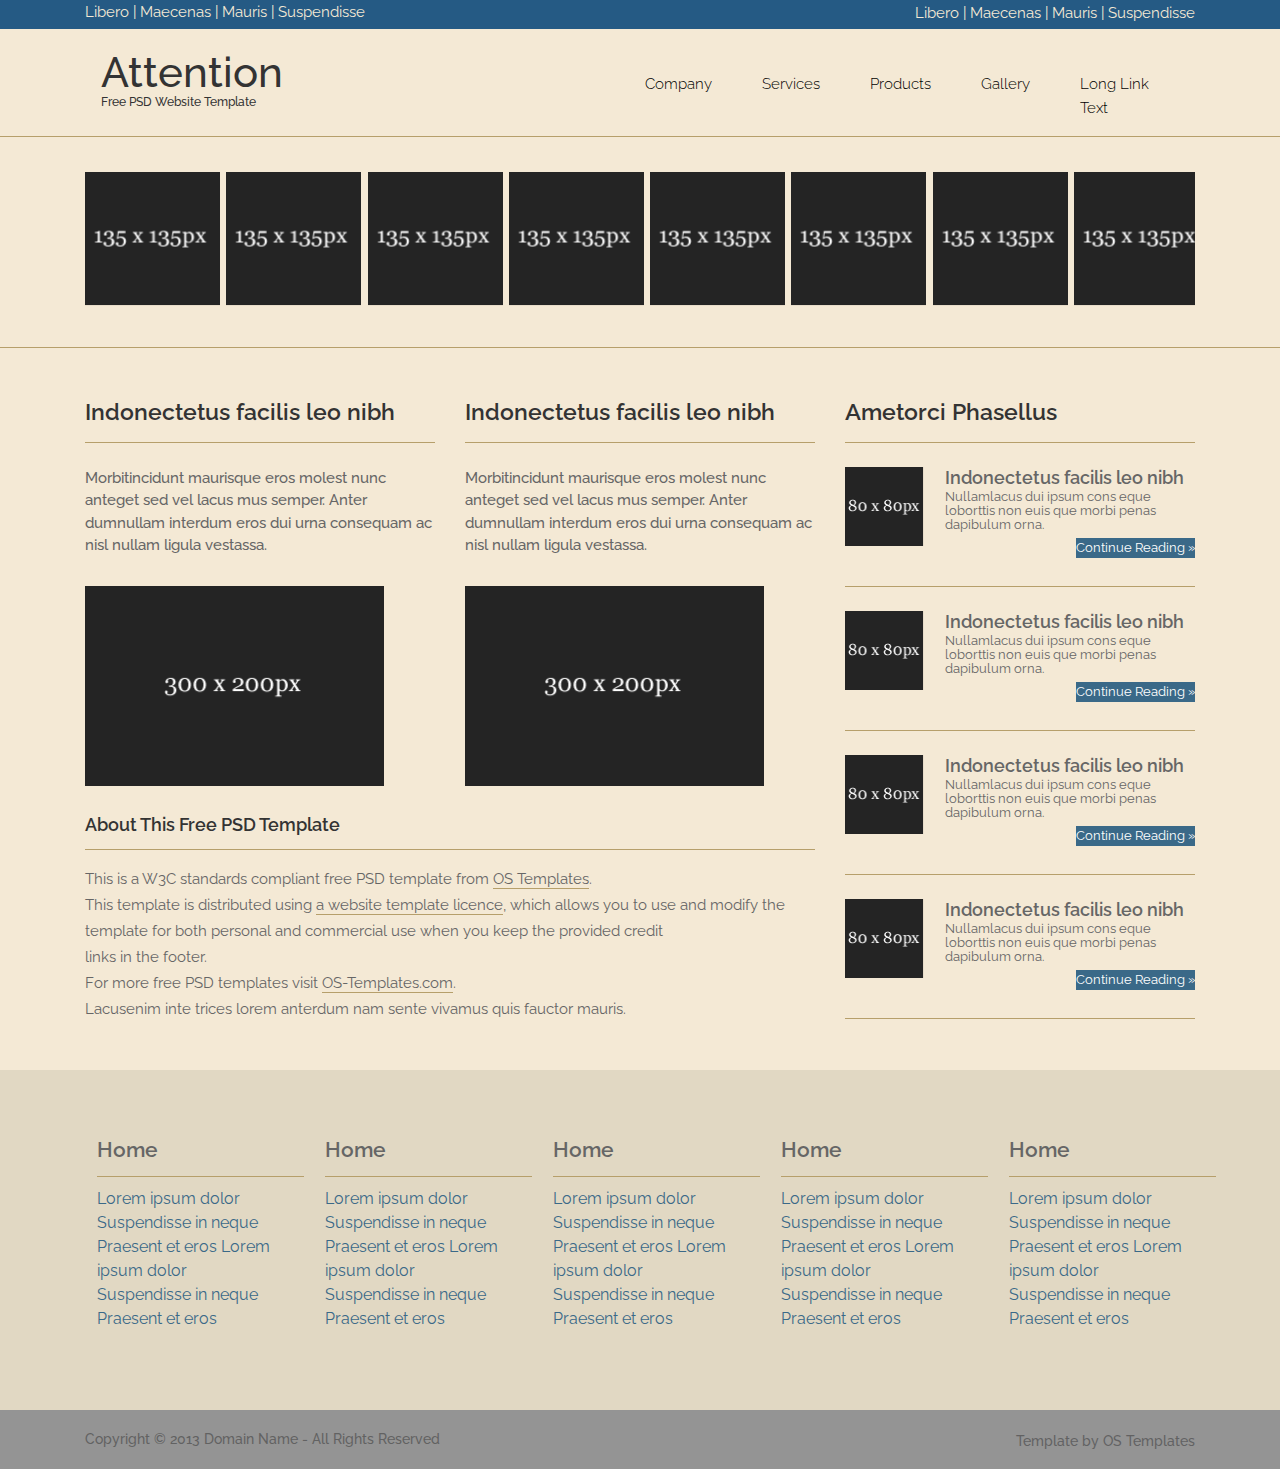
<file: Attention/index.html>
<!DOCTYPE html>
<html lang="en">
<head>
    <meta charset="UTF-8">
    <meta name="viewport" content="width=device-width, initial-scale=1.0">
    <title>Attention</title>
    <link rel="stylesheet" href="css/all.css">
    <link rel="stylesheet" href="css/bootstrap.css">
    <link rel="stylesheet" href="css/fontawesome.css">
    <link rel="stylesheet" href="css/responsive.css">
    <link rel="stylesheet" href="css/owl.carousel.min.css">
    <link rel="stylesheet" href="css/owl.theme.default.css">
    <link rel="stylesheet" href="css/style.css">
    <link href="https://fonts.googleapis.com/css2?family=Raleway:wght@100;200;300;400;500;600;700;800&display=swap" rel="stylesheet">
</head>
<body>
    <section id="headder">
        <div class="container">
            <div class="item">
                <div class="first">
                    <div class="menu1">
                        <a href="#">Libero | Maecenas | Mauris | Suspendisse </a>
                    </div>
                    <!-- /.menu1 -->
                </div>
                <!-- /.first -->
                <div class="second">
                    <div class="menu2">
                        <a href="#">Libero | Maecenas | Mauris | Suspendisse </a>
                    </div>
                    <!-- /.menu2 -->
                </div>
                <!-- /.second -->
            </div>
            <!-- /.item -->
        </div>
    </section>
    <!-- /#headder -->

    <section id="attention">
       <div class="container">
           <nav class="navbar navbar-expand-lg navbar-dark">
            <div class="page">
                <div class="first-sec">
                    <div class="logo">
                        <a href="#Attention">Attention</a>
                        <p>Free PSD Website Template</p>
                    </div>
                    <!-- /.logo -->
                </div>
                <!-- /.first-sec -->
                <button class="navbar-toggler" type="button" data-toggle="collapse" data-target="#masudRana">
                    <span ><i class="fas fa-align-justify"></i></span>
                </button>
                <div class="secone-sec">
                    <div class="item collapse navbar-collapse" id="masudRana">
                        <ul class="navbar-nav">
                            <li><a href="#Company active">Company</a></li>
                            <li><a href="#Services">Services</a></li>
                            <li><a href="#Products">Products</a></li>
                            <li><a href="#Gallery">Gallery</a></li>
                            <li><a href="#Long Link Text">Long Link Text</a></li>
                        </ul>
                    </div>
                    <!-- /.item -->
                </div>
                <!-- /.secone-sec -->
            </div>
            <!-- /.page -->
           </nav>
       </div>
       <!-- /.container -->
    </section>
    <!-- /#attention -->

    <section id="masud">
        <div class="container">
            <div class="head">
                <div class="owl-carousel">
                    <div class="item"><img src="img/rana2.PNG" alt=""></div>
                    <div class="item"><img src="img/rana2.PNG" alt=""></div>
                    <div class="item"><img src="img/rana2.PNG" alt=""></div>
                    <div class="item"><img src="img/rana2.PNG" alt=""></div>
                    <div class="item"><img src="img/rana2.PNG" alt=""></div>
                    <div class="item"><img src="img/rana2.PNG" alt=""></div>
                    <div class="item"><img src="img/rana2.PNG" alt=""></div>
                    <div class="item"><img src="img/rana2.PNG" alt=""></div>
                </div>
                <!-- /.owl-carousel -->
            </div>
            <!-- /.head -->
        </div>
        <!-- /.container -->
    </section>
    <!-- /#masud -->

    <section id="rana">
        <div class="container">
            <div class="row">
                <div class="col-md-4">
                    <div class="rana1">
                        <div class="menu">
                            <h3>Indonectetus facilis leo nibh</h3>
                            <p>Morbitincidunt maurisque eros molest nunc anteget sed vel lacus mus semper. Anter dumnullam interdum eros dui urna consequam ac nisl nullam ligula vestassa. </p>
                        </div>
                        <!-- /.menu -->
                        <div class="video">
                            <img src="img/rana.PNG" alt="">
                        </div>
                        <!-- /.video -->
                    </div>
                    <!-- /.rana1 -->
                </div>
                <!-- /.col-md-4 -->
                <div class="col-md-4">
                    <div class="rana2">
                        <div class="menu">
                            <h3>Indonectetus facilis leo nibh</h3>
                            <p>Morbitincidunt maurisque eros molest nunc anteget sed vel lacus mus semper. Anter dumnullam interdum eros dui urna consequam ac nisl nullam ligula vestassa. </p>
                        </div>
                        <!-- /.menu -->
                        <div class="video">
                            <img src="img/rana.PNG" alt="">
                        </div>
                        <!-- /.video -->
                    </div>
                    <!-- /.rana2 -->
                </div>
                <!-- /.col-md-4 -->
                <div class="col-md-4">
                    <div class="rana3">
                        <div class="menu">
                            <h3>Ametorci Phasellus</h3>
                        </div>
                        <!-- /.menu -->
                        <div class="ditels">
                            <div class="img">
                                <img src="img/rana3.PNG" alt="">
                            </div>
                            <!-- /.img -->
                            <div class="all">
                                <h6>Indonectetus facilis leo nibh</h6>
                                <p>Nullamlacus dui ipsum cons eque loborttis non euis que morbi penas dapibulum orna.</p>
                                <a href="#Continue Reading">Continue Reading »</a>
                            </div>
                            <!-- /.all -->
                        </div>
                        <!-- /.ditels -->
                        <div class="ditels">
                            <div class="img">
                                <img src="img/rana3.PNG" alt="">
                            </div>
                            <!-- /.img -->
                            <div class="all">
                                <h6>Indonectetus facilis leo nibh</h6>
                                <p>Nullamlacus dui ipsum cons eque loborttis non euis que morbi penas dapibulum orna.</p>
                                <a href="#Continue Reading">Continue Reading »</a>
                            </div>
                            <!-- /.all -->
                        </div>
                        <!-- /.ditels -->
                        <div class="ditels">
                            <div class="img">
                                <img src="img/rana3.PNG" alt="">
                            </div>
                            <!-- /.img -->
                            <div class="all">
                                <h6>Indonectetus facilis leo nibh</h6>
                                <p>Nullamlacus dui ipsum cons eque loborttis non euis que morbi penas dapibulum orna.</p>
                                <a href="#Continue Reading">Continue Reading »</a>
                            </div>
                            <!-- /.all -->
                        </div>
                        <!-- /.ditels -->
                        <div class="ditels">
                            <div class="img">
                                <img src="img/rana3.PNG" alt="">
                            </div>
                            <!-- /.img -->
                            <div class="all">
                                <h6>Indonectetus facilis leo nibh</h6>
                                <p>Nullamlacus dui ipsum cons eque loborttis non euis que morbi penas dapibulum orna.</p>
                                <a href="#Continue Reading">Continue Reading »</a>
                            </div>
                            <!-- /.all -->
                        </div>
                        <!-- /.ditels -->
                    </div>
                    <!-- /.rana3 -->
                </div>
                <!-- /.col-md-4 -->
                <div class="col-md-8">
                    <div class="rmasud">
                        <h4>About This Free PSD Template</h4>
                        <p>This is a W3C standards compliant free PSD template from <a href="#OS Templates">OS Templates</a>. <br>

                            This template is distributed using <a href="#a website template licence">a website template licence</a>, which allows you to use and modify the template for both personal and commercial use when you keep the provided credit <br> links in the footer.<br>
                            
                            For more free PSD templates visit <a href="#OS-Templates.com">OS-Templates.com</a>. <br>
                            
                            Lacusenim inte trices lorem anterdum nam sente vivamus quis fauctor mauris.</p><br>
                    </div>
                    <!-- /.rmasud -->
                </div>
                <!-- /.col-md-8 -->
            </div>
            <!-- /.row -->
        </div>
        <!-- /.container -->
    </section>
    <!-- /#rana -->

    <section id="masudrana">
        <div class="container">
            <div class="row">
                    <div class="item">
                        <h3>Home</h3>
                        <div class="box"></div>
                        <p>Lorem ipsum dolor 
                            Suspendisse in neque 
                            Praesent et eros 
                            Lorem ipsum dolor <br>
                            Suspendisse in neque 
                            Praesent et eros</p>
                    </div>
                    <!-- /.item -->
                    <div class="item">
                        <h3>Home</h3>
                        <div class="box"></div>
                        <p>Lorem ipsum dolor 
                            Suspendisse in neque 
                            Praesent et eros 
                            Lorem ipsum dolor 
                            Suspendisse in neque 
                            Praesent et eros</p>
                    </div>
                    <!-- /.item -->
                    <div class="item">
                        <h3>Home</h3>
                        <div class="box"></div>
                        <p>Lorem ipsum dolor 
                            Suspendisse in neque 
                            Praesent et eros 
                            Lorem ipsum dolor 
                            Suspendisse in neque 
                            Praesent et eros</p>
                    </div>
                    <!-- /.item -->
                    <div class="item">
                        <h3>Home</h3>
                        <div class="box"></div>
                        <p>Lorem ipsum dolor 
                            Suspendisse in neque 
                            Praesent et eros 
                            Lorem ipsum dolor 
                            Suspendisse in neque 
                            Praesent et eros</p>
                    </div>
                    <!-- /.item -->
                    <div class="item">
                        <h3>Home</h3>
                        <div class="box"></div>
                        <p>Lorem ipsum dolor 
                            Suspendisse in neque 
                            Praesent et eros 
                            Lorem ipsum dolor 
                            Suspendisse in neque 
                            Praesent et eros</p>
                    </div>
                    <!-- /.item -->
            </div>
            <!-- /.row -->
        </div>
        <!-- /.container -->
    </section>
    <!-- /#masudrana -->

    <section id="mmrana">
        <div class="container">
            <div class="item">
                <div class="fast">
                    <h5>Copyright © 2013 Domain Name - All Rights Reserved</h5>
                </div>
                <!-- /.fast -->
                <div class="second">
                    <p>Template by OS Templates</p>
                </div>
                <!-- /.second -->
            </div>
            <!-- /.item -->
        </div>
        <!-- /.container -->
    </section>
    <!-- /#mmrana -->

    <script src="js/jquery-3.4.1.min.js"></script>
    <script src="js/bootstrap.js"></script>
    <script src="js/owl.carousel.min.js"></script>

    <script>
        $(document).ready(function () {
            $(".owl-carousel").owlCarousel ({
                loop:true,
                margin:20,
                items:8,
                autoplay: true,
                autoplayTimeout: 1000,

                responsive: {
                    0: {
                        items:2,
                    },
                    425: {
                        items:3,
                    },
                    768: {
                        items:5,
                    },
                    1024: {
                        items:8,
                    }
                }
            });
        });
    </script>
    
</body>
</html>
</file>
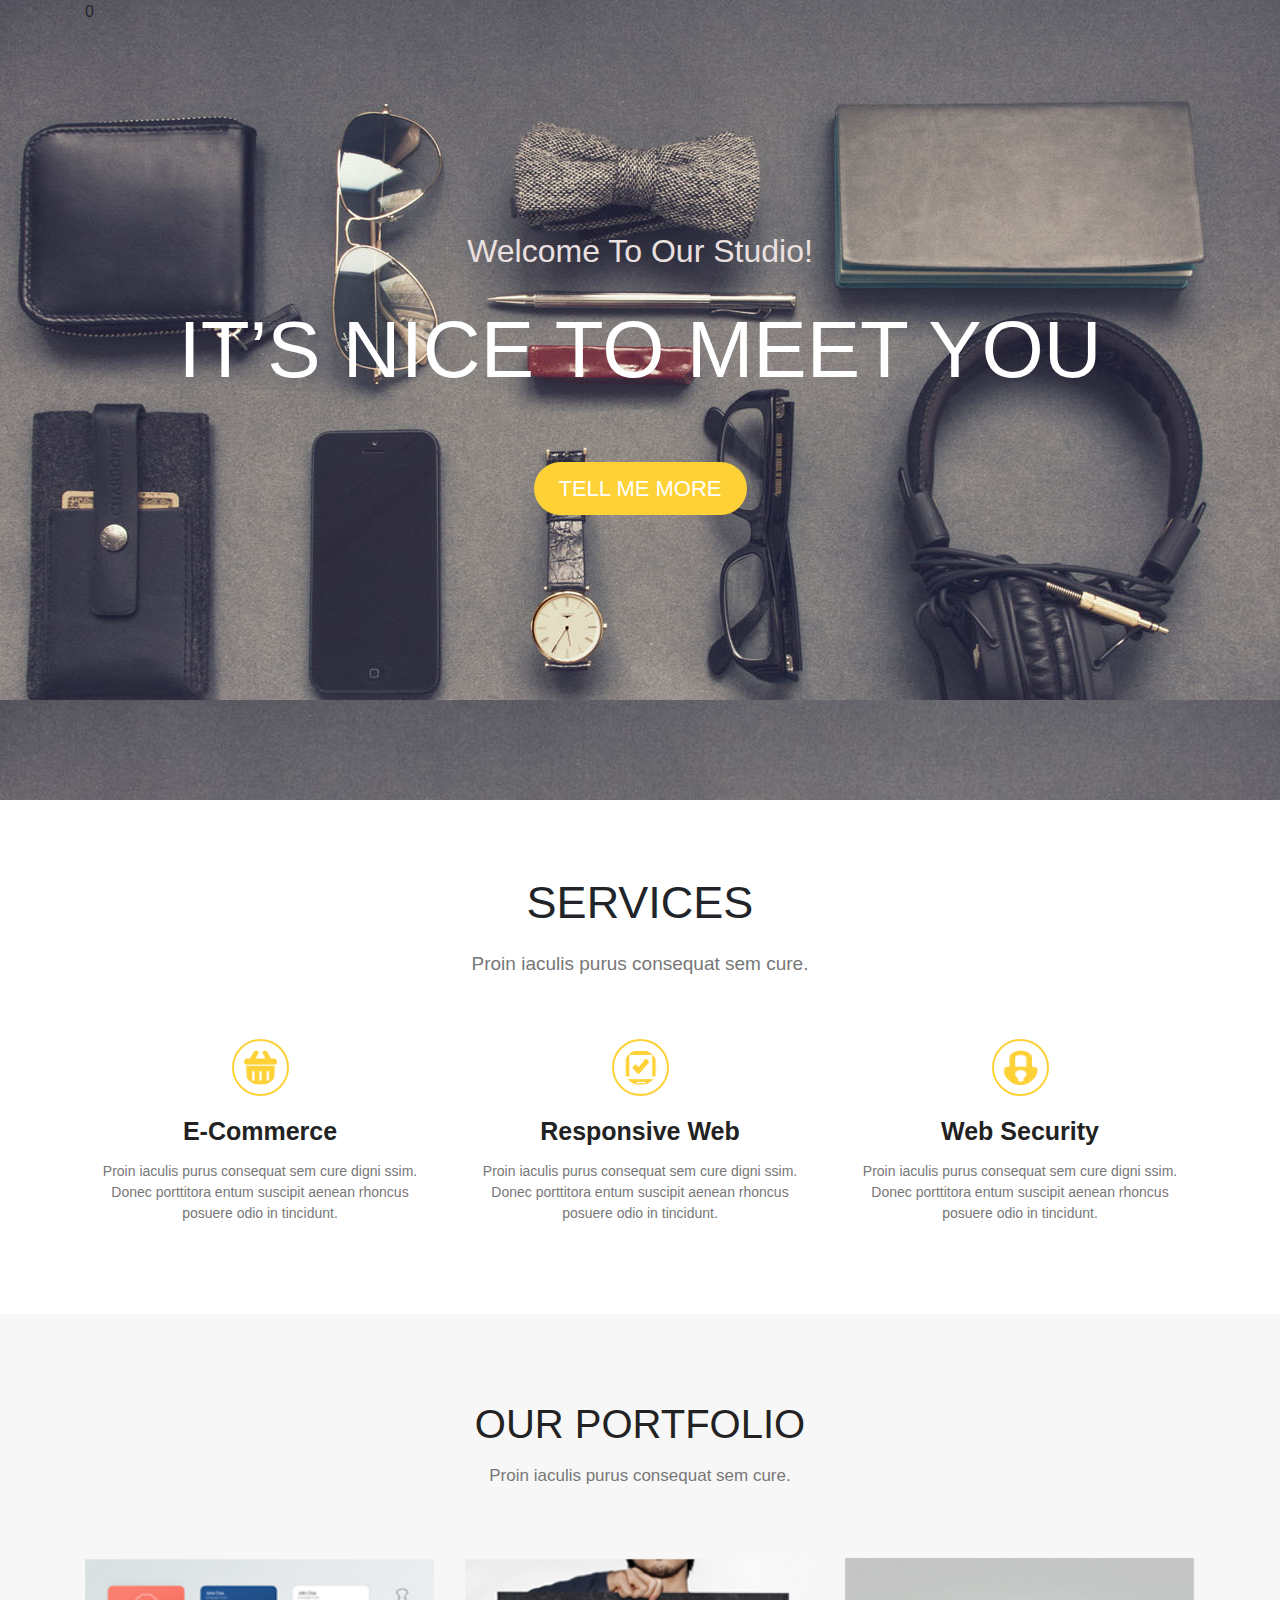
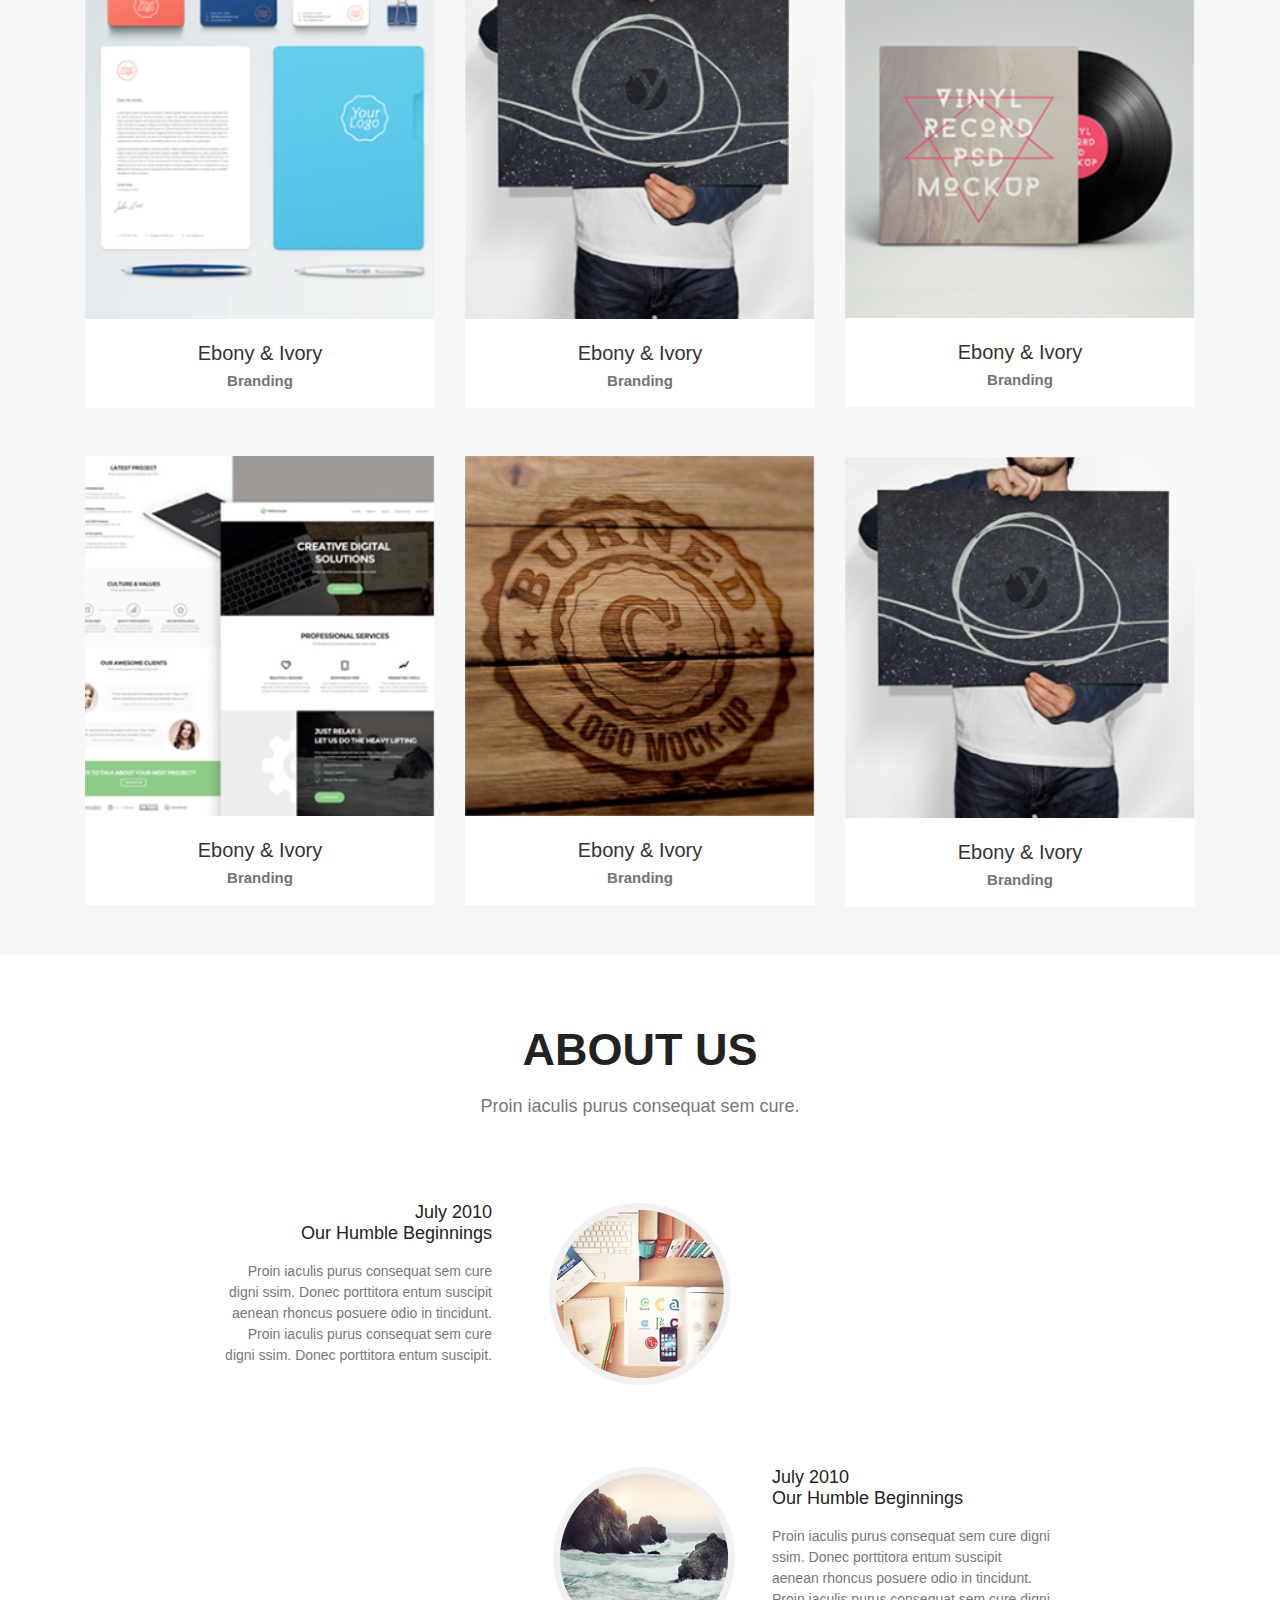
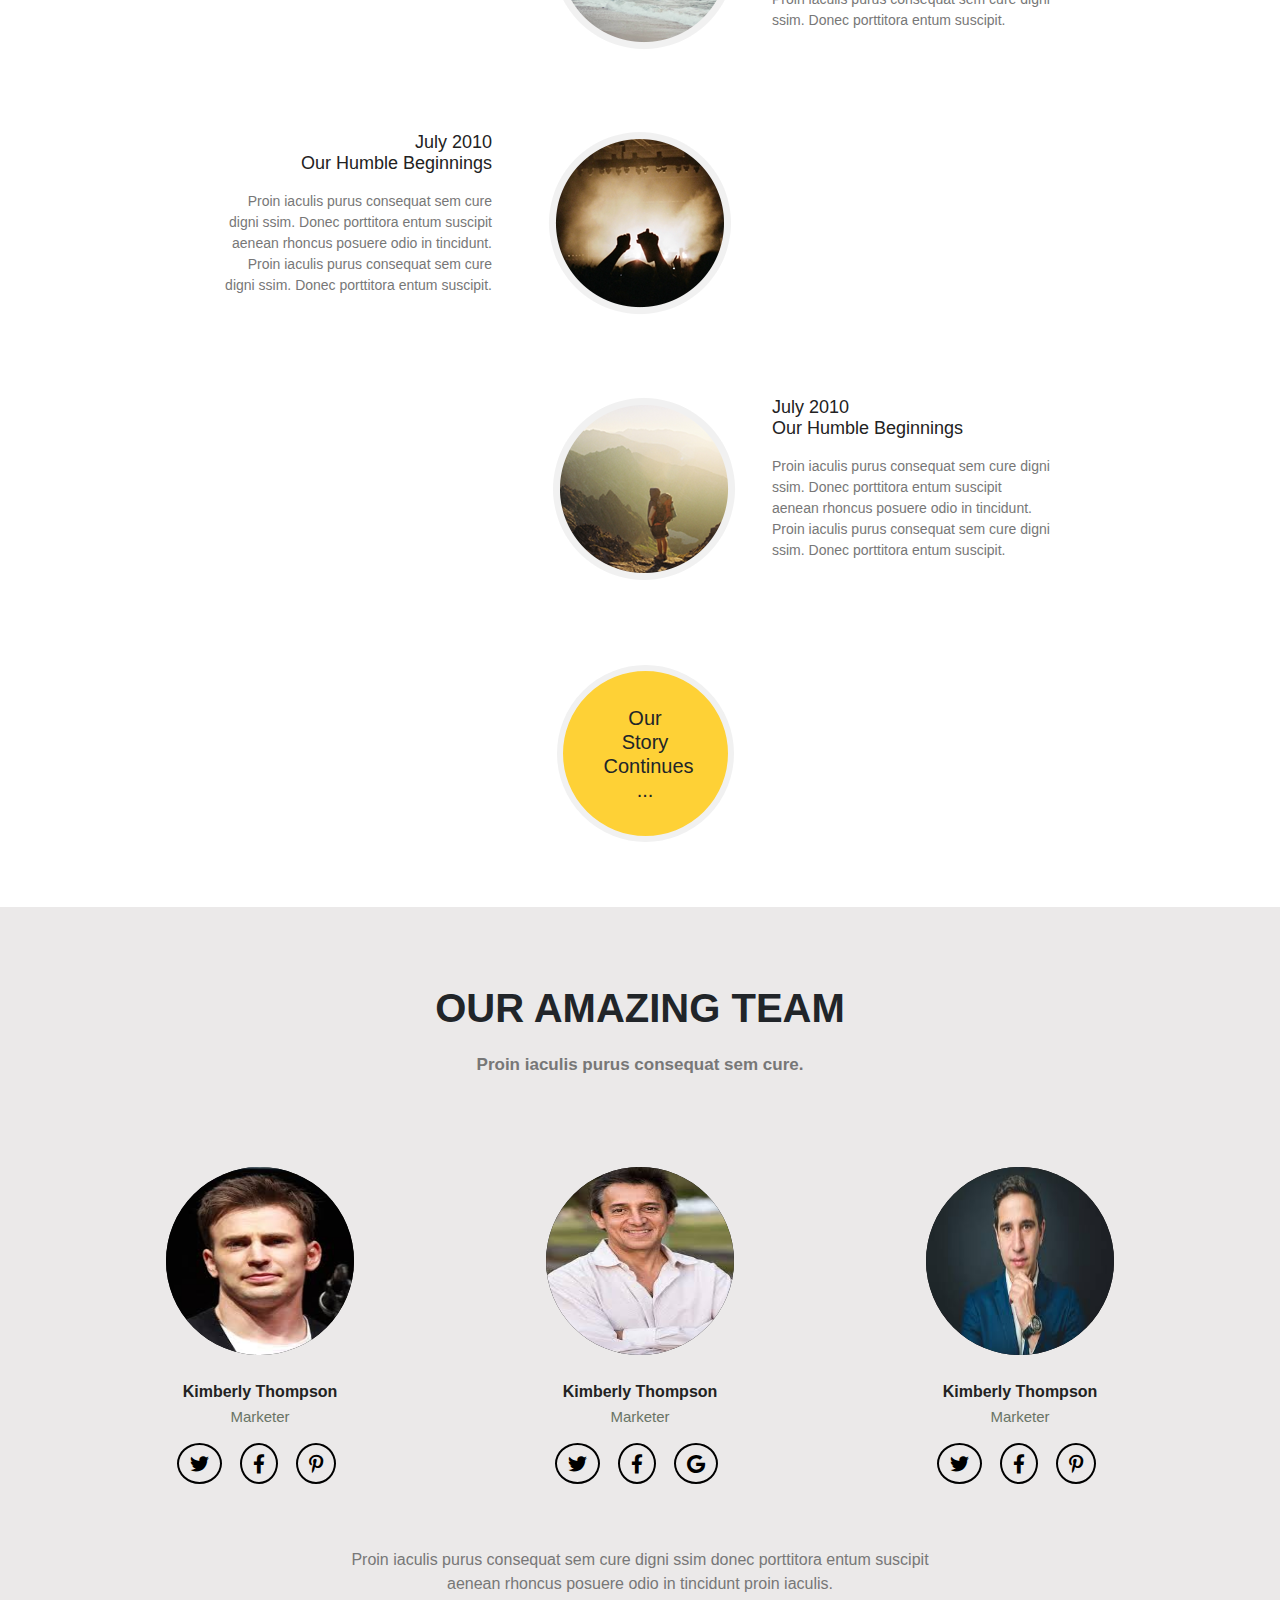
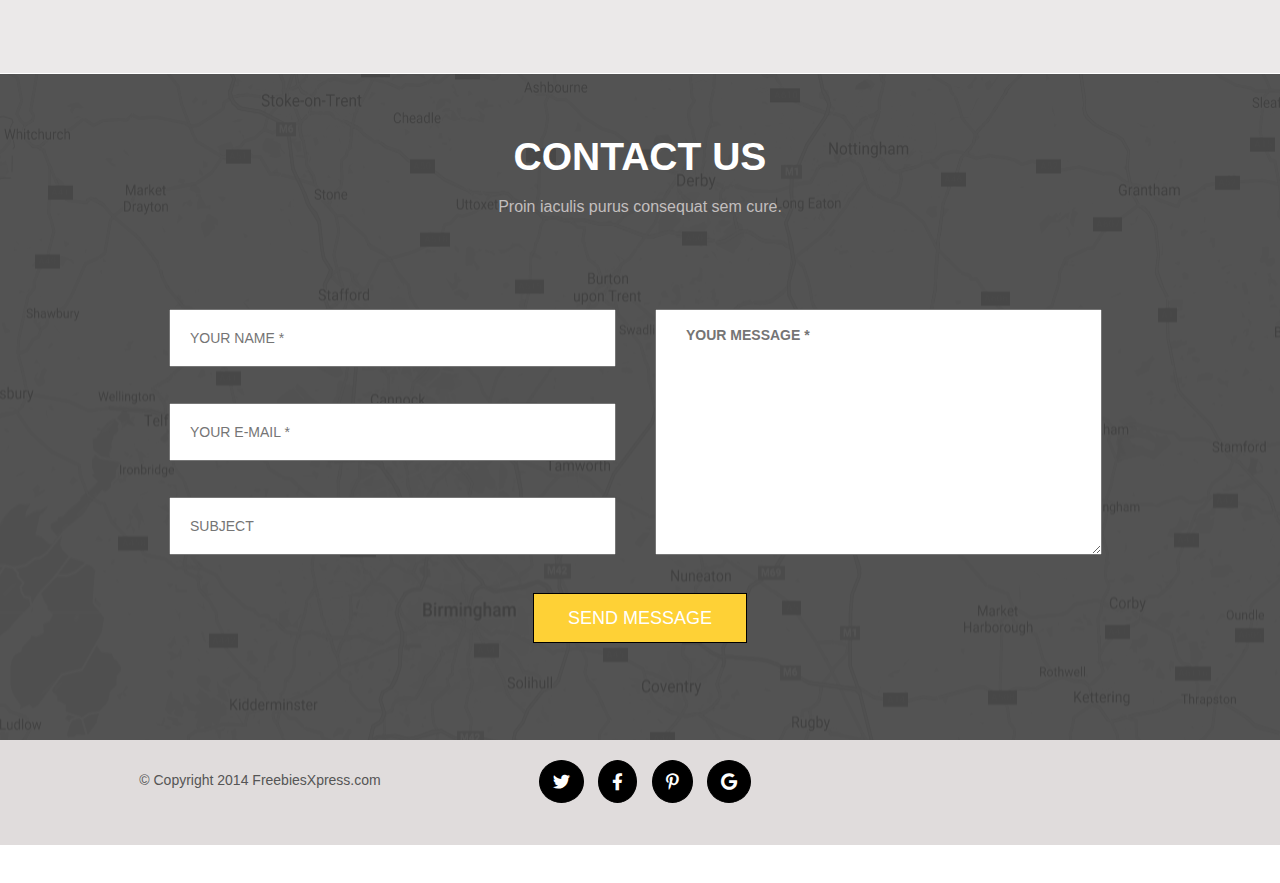
<file: FreebiesXpress/index.html>
<!DOCTYPE html>
<html lang="en">
<head>
    <meta charset="UTF-8">
    <meta name="viewport" content="width=device-width, initial-scale=1.0">
    <title>Document</title>
    <link rel="stylesheet" href="css/all.css">
    <link rel="stylesheet" href="css/bootstrap.css">
    <link rel="stylesheet" href="css/style.css">
    <link rel="stylesheet" href="css/responsive.css">
    <link rel="stylesheet" href="css/fontawesome.css">
    <link href="https://fonts.googleapis.com/css2?family=Raleway:wght@300;400;500;600;700;800;900&display=swap" rel="stylesheet">
</head>
<body>
    <section id="home">
        <div class="container">
            0
             <div class="second-item">
                <div class="ditels">
                    <h6>Welcome To Our Studio!</h6>
                    <h1>It’s nice to Meet you</h1>
                </div>
                <!-- /.ditels -->
                <div class="second-button">
                    <a href="#Tell Me More" class="active">Tell Me More</a>
                </div>
                <!-- /.second-button -->
            </div>
            <!-- /.second-item -->
        </div>
        <!-- /.container -->
    </section>
    <!-- /#home -->

    <section id="service">
        <div class="container">
            <div class="srv-name">
                <h2>Services</h2>
                <p>Proin iaculis purus consequat sem cure. </p>
            </div>
            <!-- /.srv-name -->
            <div class="srv-menu">
               <div class="row">
                <div class="col-md-4">
                    <div class="srv-item">
                        <div class="icon">
                            <img src="img/mm14.png" alt="">
                        </div>
                        <!-- /.icon -->
                        <div class="srv-detels">
                            <h4>E-Commerce</h4>
                            <p>Proin iaculis purus consequat sem cure 
                                digni ssim. Donec porttitora entum suscipit 
                                aenean rhoncus posuere odio in tincidunt.</p>
                        </div>
                        <!-- /.srv-detels -->
                    </div>
                    <!-- /.srv-item -->
                </div>
                <!-- /.col-md-4 -->
                <div class="col-md-4">
                    <div class="srv-item">
                        <div class="icon">
                            <img src="img/mm15.png" alt="">
                        </div>
                        <!-- /.icon -->
                        <div class="srv-detels">
                            <h4>Responsive Web</h4>
                            <p>Proin iaculis purus consequat sem cure 
                                digni ssim. Donec porttitora entum suscipit 
                                aenean rhoncus posuere odio in tincidunt.</p>
                        </div>
                        <!-- /.srv-detels -->
                    </div>
                    <!-- /.srv-item -->
                </div>
                <!-- /.col-md-4 -->
                <div class="col-md-4">
                    <div class="srv-item">
                        <div class="icon">
                            <img src="img/mm13.png" alt="">
                        </div>
                        <!-- /.icon -->
                        <div class="srv-detels">
                            <h4>Web Security</h4>
                            <p>Proin iaculis purus consequat sem cure 
                                digni ssim. Donec porttitora entum suscipit 
                                aenean rhoncus posuere odio in tincidunt.</p>
                        </div>
                        <!-- /.srv-detels -->
                    </div>
                    <!-- /.srv-item -->
                </div>
                <!-- /.col-md-4 -->
               </div>
               <!-- /.row -->
            </div>
            <!-- /.srv-menu -->
        </div>
        <!-- /.container -->
    </section>
    <!-- /#service -->

    <section id="portfolio">
        <div class="container">
            <div class="first-item">
                <h1>Our portfolio</h1>
                <p>Proin iaculis purus consequat sem cure. </p>
            </div>
            <!-- /.first-item -->
            <div class="masud">
                <div class="row">
                    <div class="col-md-4">
                        <div class="mr-item">
                            <img class="img-fluid" src="img/mm4.png" alt="">
                            <div class="bg-overflow">
                                <div class="top-content">
                                    <a href="#ebony&ivory" class="active">ebony&ivory</a>
                                </div>
                                <!-- /.top-content -->
                            </div>
                            <!-- /.bg-overflow -->
                        </div>
                        <!-- /.mr-item -->
                        <div class="top-ditels">
                            <h2>Ebony & Ivory</h2>
                            <p>Branding</p>
                        </div>
                        <!-- /.top-ditels -->
                    </div>
                    <!-- /.col-md-4 -->
                    <div class="col-md-4">
                        <div class="mr-item">
                            <img class="img-fluid" src="img/mm5.png" alt="">
                            <div class="bg-overflow">
                                <div class="top-content">
                                    <a href="#ebony&ivory">ebony&ivory</a>
                                </div>
                                <!-- /.top-content -->
                            </div>
                            <!-- /.bg-overflow -->
                        </div>
                        <!-- /.mr-item -->
                        <div class="top-ditels">
                            <h2>Ebony & Ivory</h2>
                            <p>Branding</p>
                        </div>
                        <!-- /.top-ditels -->
                    </div>
                    <!-- /.col-md-4 -->
                    <div class="col-md-4">
                        <div class="mr-item">
                            <img class="img-fluid" src="img/mm6.png" alt="">
                            <div class="bg-overflow">
                                <div class="top-content">
                                    <a href="#ebony&ivory">ebony&ivory</a>
                                </div>
                                <!-- /.top-content -->
                            </div>
                            <!-- /.bg-overflow -->
                        </div>
                        <!-- /.mr-item -->
                        <div class="top-ditels">
                            <h2>Ebony & Ivory</h2>
                            <p>Branding</p>
                        </div>
                        <!-- /.top-ditels -->
                    </div>
                    <!-- /.col-md-4 -->
                    <div class="col-md-4">
                        <div class="mr-item">
                            <img class="img-fluid" src="img/mm7.png" alt="">
                            <div class="bg-overflow">
                                <div class="top-content">
                                    <a href="#ebony&ivory">ebony&ivory</a>
                                </div>
                                <!-- /.top-content -->
                            </div>
                            <!-- /.bg-overflow -->
                        </div>
                        <!-- /.mr-item -->
                        <div class="top-ditels">
                            <h2>Ebony & Ivory</h2>
                            <p>Branding</p>
                        </div>
                        <!-- /.top-ditels -->
                    </div>
                    <!-- /.col-md-4 -->
                    <div class="col-md-4">
                        <div class="mr-item">
                            <img class="img-fluid" src="img/mm8.png" alt="">
                            <div class="bg-overflow">
                                <div class="top-content">
                                    <a href="#ebony&ivory">ebony&ivory</a>
                                </div>
                                <!-- /.top-content -->
                            </div>
                            <!-- /.bg-overflow -->
                        </div>
                        <!-- /.mr-item -->
                        <div class="top-ditels">
                            <h2>Ebony & Ivory</h2>
                            <p>Branding</p>
                        </div>
                        <!-- /.top-ditels -->
                    </div>
                    <!-- /.col-md-4 -->
                    <div class="col-md-4">
                        <div class="mr-item">
                            <img class="img-fluid" src="img/mm5.png" alt="">
                            <div class="bg-overflow">
                                <div class="top-content">
                                    <a href="#ebony&ivory">ebony&ivory</a>
                                </div>
                                <!-- /.top-content -->
                            </div>
                            <!-- /.bg-overflow -->
                        </div>
                        <!-- /.mr-item -->
                        <div class="top-ditels">
                            <h2>Ebony & Ivory</h2>
                            <p>Branding</p>
                        </div>
                        <!-- /.top-ditels -->
                    </div>
                    <!-- /.col-md-4 -->
                </div>
                <!-- /.row -->
            </div>  
            <!-- /.masud -->
        </div>
        <!-- /.container -->
    </section>
    <!-- /#portfolio -->

    <section id="about">
        <div class="container">
            <div class="first-item">
                <h1>About Us</h1>
                <p>Proin iaculis purus consequat sem cure. </p>
            </div>
            <!-- /.first-item -->
            <div class="masud">
                <div class="row">
                    <div class="col-md-5">
                        <div class="date">
                            <h4>July 2010 <br>
                                Our Humble Beginnings
                                </h4>
                                <p>Proin iaculis purus consequat sem cure 
                                    digni ssim. Donec porttitora entum suscipit 
                                    aenean rhoncus posuere odio in tincidunt. Proin 
                                    iaculis purus consequat sem cure digni 
                                    ssim. Donec porttitora entum suscipit.</p>
                        </div>
                        <!-- /.date -->
                    </div>
                    <!-- /.col-md-5 -->
                    <div class="col-md-3">
                       <div class="middel">
                        <img src="img/mm9.png" alt="">
                       </div>
                       <!-- /.middel -->
                    </div>
                    <!-- /.col-md-3 -->
                </div>
                <!-- /.row -->
            </div>
            <!-- /.masud -->
            <div class="rana">
                <div class="row">
                    <div class="col-md-4">

                    </div>
                    <!-- /.col-md-4 -->
                    <div class="col-md-3">
                        <div class="middel-2">
                            <img src="img/mm10.png" alt="">
                           </div>
                           <!-- /.middel-2 -->
                    </div>
                    <!-- /.col-md-3 -->
                    <div class="col-md-5">
                        <div class="date-2">
                            <h4>July 2010 <br>
                                Our Humble Beginnings
                                </h4>
                                <p>Proin iaculis purus consequat sem cure 
                                    digni ssim. Donec porttitora entum suscipit 
                                    aenean rhoncus posuere odio in tincidunt. Proin 
                                    iaculis purus consequat sem cure digni 
                                    ssim. Donec porttitora entum suscipit.</p>
                        </div>
                        <!-- /.date-2 -->
                    </div>
                    <!-- /.col-md-5 -->
                </div>
                <!-- /.row -->
            </div>
            <!-- /.rana -->
            <div class="masud">
                <div class="row">
                    <div class="col-md-5">
                        <div class="date">
                            <h4>July 2010 <br>
                                Our Humble Beginnings
                                </h4>
                                <p>Proin iaculis purus consequat sem cure 
                                    digni ssim. Donec porttitora entum suscipit 
                                    aenean rhoncus posuere odio in tincidunt. Proin 
                                    iaculis purus consequat sem cure digni 
                                    ssim. Donec porttitora entum suscipit.</p>
                        </div>
                        <!-- /.date -->
                    </div>
                    <!-- /.col-md-5 -->
                    <div class="col-md-3">
                       <div class="middel">
                        <img src="img/mm11.png" alt="">
                       </div>
                       <!-- /.middel -->
                    </div>
                    <!-- /.col-md-3 -->
                </div>
                <!-- /.row -->
            </div>
            <!-- /.masud -->
            <div class="rana">
                <div class="row">
                    <div class="col-md-4">

                    </div>
                    <!-- /.col-md-4 -->
                    <div class="col-md-3">
                        <div class="middel-2">
                            <img src="img/mm12.png" alt="">
                           </div>
                           <!-- /.middel-2 -->
                    </div>
                    <!-- /.col-md-3 -->
                    <div class="col-md-5">
                        <div class="date-2">
                            <h4>July 2010 <br>
                                Our Humble Beginnings
                                </h4>
                                <p>Proin iaculis purus consequat sem cure 
                                    digni ssim. Donec porttitora entum suscipit 
                                    aenean rhoncus posuere odio in tincidunt. Proin 
                                    iaculis purus consequat sem cure digni 
                                    ssim. Donec porttitora entum suscipit.</p>
                        </div>
                        <!-- /.date-2 -->
                    </div>
                    <!-- /.col-md-5 -->
                </div>
                <!-- /.row -->
            </div>
            <!-- /.rana -->
            <div class="center">
                <h5>Our
                    Story
                    Continues
                    ...</h5>
            </div>
            <!-- /.center -->
        </div>
        <!-- /.container -->
    </section>
    <!-- /#about -->

    <section id="amazing">
        <div class="container">
            <div class="team">
                <h2>our amazing team</h2>
                <p>Proin iaculis purus consequat sem cure. </p>
            </div>
            <!-- /.team -->
            <div class="mr-item">
                <div class="row">
                    <div class="col-md-4">
                        <div class="ditels">
                            <div class="img">
                                <img src="img/images (1).jpg" alt="">
                            </div>
                            <!-- /.img -->
                            <div class="name">
                                <h6>Kimberly Thompson</h6>
                                <p>Marketer</p>
                            </div>
                            <!-- /.name -->
                            <div class="icon">
                                <i class="fab fa-twitter"></i>
                                <i class="fab fa-facebook-f"></i>
                                <i class="fab fa-pinterest-p"></i>
                            </div>
                            <!-- /.icon -->
                        </div>
                        <!-- /.ditels -->
                    </div>
                    <!-- /.col-md-4 -->
                    <div class="col-md-4">
                        <div class="ditels">
                            <div class="img">
                                <img src="img/images (2).jpg" alt="">
                            </div>
                            <!-- /.img -->
                            <div class="name">
                                <h6>Kimberly Thompson</h6>
                                <p>Marketer</p>
                            </div>
                            <!-- /.name -->
                            <div class="icon">
                                <i class="fab fa-twitter"></i>
                                <i class="fab fa-facebook-f"></i>
                                <i class="fab fa-google"></i>
                            </div>
                            <!-- /.icon -->
                        </div>
                        <!-- /.ditels -->
                    </div>
                    <!-- /.col-md-4 -->
                    <div class="col-md-4">
                        <div class="ditels">
                            <div class="img">
                                <img src="img/images (3).jpg" alt="">
                            </div>
                            <!-- /.img -->
                            <div class="name">
                                <h6>Kimberly Thompson</h6>
                                <p>Marketer</p>
                            </div>
                            <!-- /.name -->
                            <div class="icon">
                                <i class="fab fa-twitter"></i>
                                <i class="fab fa-facebook-f"></i>
                                <i class="fab fa-pinterest-p"></i>
                            </div>
                            <!-- /.icon -->
                        </div>
                        <!-- /.ditels -->
                    </div>
                    <!-- /.col-md-4 -->
                </div>
                <!-- /.row -->
            </div>
            <!-- /.mr-item -->
            <div class="just-ditels">
                <p>Proin iaculis purus consequat sem cure  digni ssim donec porttitora entum suscipit <br> 
                    aenean rhoncus posuere odio in tincidunt proin iaculis.</p>
            </div>
            <!-- /.just-ditels -->
        </div>
        <!-- /.container -->
    </section>
    <!-- /#amazing -->
    <section id="contact">
        <div class="masud">
            <div class="container">
                <div class="fast-sec">
                    <div class="item">
                        <h2>Contact us</h2>
                        <p>Proin iaculis purus consequat sem cure. </p>
                    </div>
                    <!-- /.item -->
                </div>
                <!-- /.fast-sec -->
                <div class="second-sec">
                    <div class="row">
                        <div class="col-md-6">
                            <div class="menu1">
                                <form action="#">
                                    <input type="text" name="name" placeholder="your Name *">
                                </form>
                            </div>
                            <!-- /.menu1 -->
                            <div class="menu1">
                                <form action="#">
                                    <input type="text" name="name" placeholder="your e-mail *">
                                </form>
                            </div>
                            <!-- /.menu2 -->
                            <div class="menu1">
                                <form action="#">
                                    <input type="text" name="name" placeholder="subject">
                                </form>
                            </div>
                            <!-- /.menu3 -->
                        </div>
                        <!-- /.col-md-6 -->
                        <div class="col-md-6">
                            <div class="massage">
                                <form action="#">
                                    <textarea name="notas" id="#" cols="30" placeholder="Your message *"></textarea>
                                </form>
                            </div>
                            <!-- /.massage -->
                        </div>
                        <!-- /.col-md-6 -->
                    </div>
                    <!-- /.row -->
                </div>
                <!-- /.second-sec -->

             <div class="button">
                 <a href="#Send Message">Send Message</a>
             </div>
             <!-- /.button -->
            </div>
            <!-- /.container -->
        </div>
        <!-- /.masud -->
    </section>
    <!-- /#contact -->

    <section id="coppyrite">
        <div class="container">
            <div class="masud">
                <div class="row">
                    <div class="col-md-4">
                        <div class="ditels">
                            <h6>© Copyright 2014 FreebiesXpress.com</h6>
                        </div>
                        <!-- /.ditels -->
                    </div>
                    <!-- /.col-md-4 -->
                    <div class="col-md-4">
                        <div class="icon">
                            <i class="fab fa-twitter"></i>
                            <i class="fab fa-facebook-f"></i>
                            <i class="fab fa-pinterest-p"></i>
                            <i class="fab fa-google"></i>
                        </div>
                        <!-- /.icon -->
                    </div>
                    <!-- /.col-md-4 -->
                </div>
                <!-- /.row -->
            </div>
            <!-- /.masud -->
        </div>
        <!-- /.container -->
    </section>
    <!-- /#coppyrite -->

    <script src="js/jquery-3.4.1.min.js"></script>
    <script src="js/bootstrap.js"></script>
    
</body>
</html>
</file>
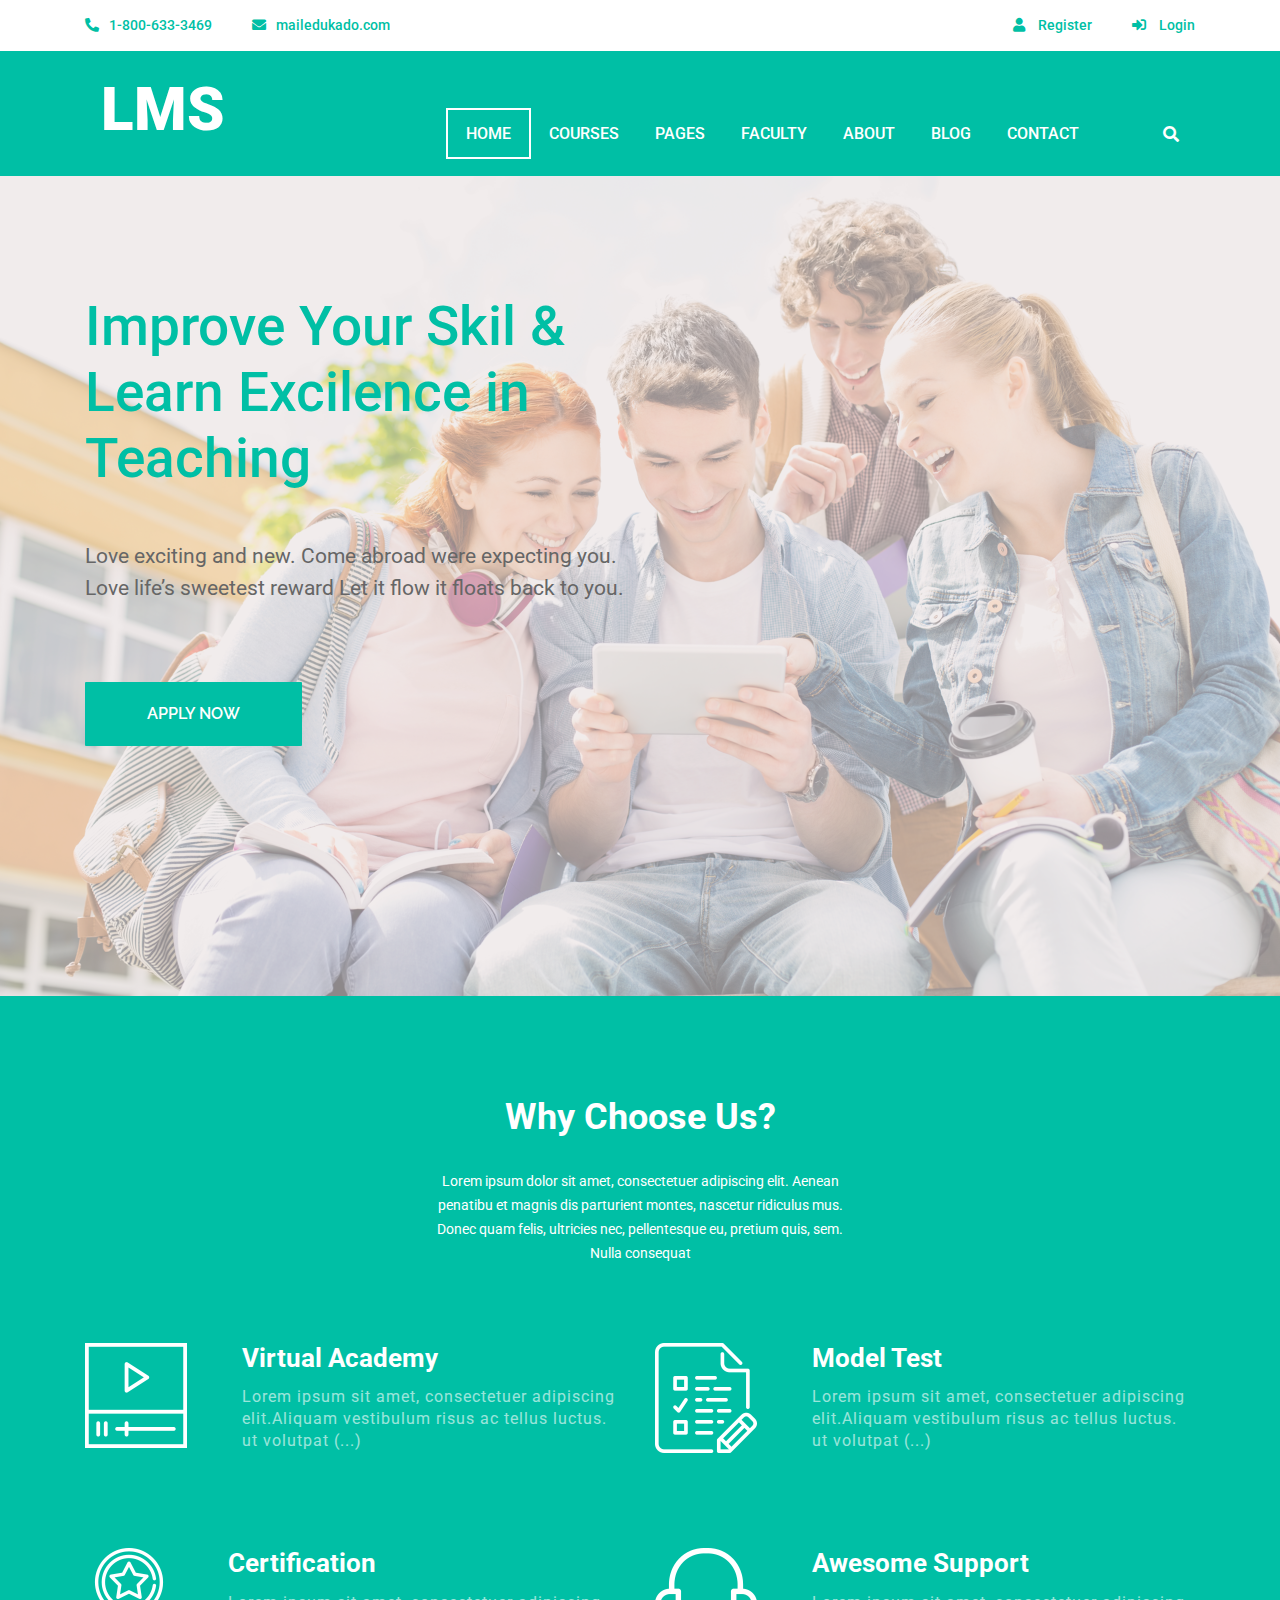
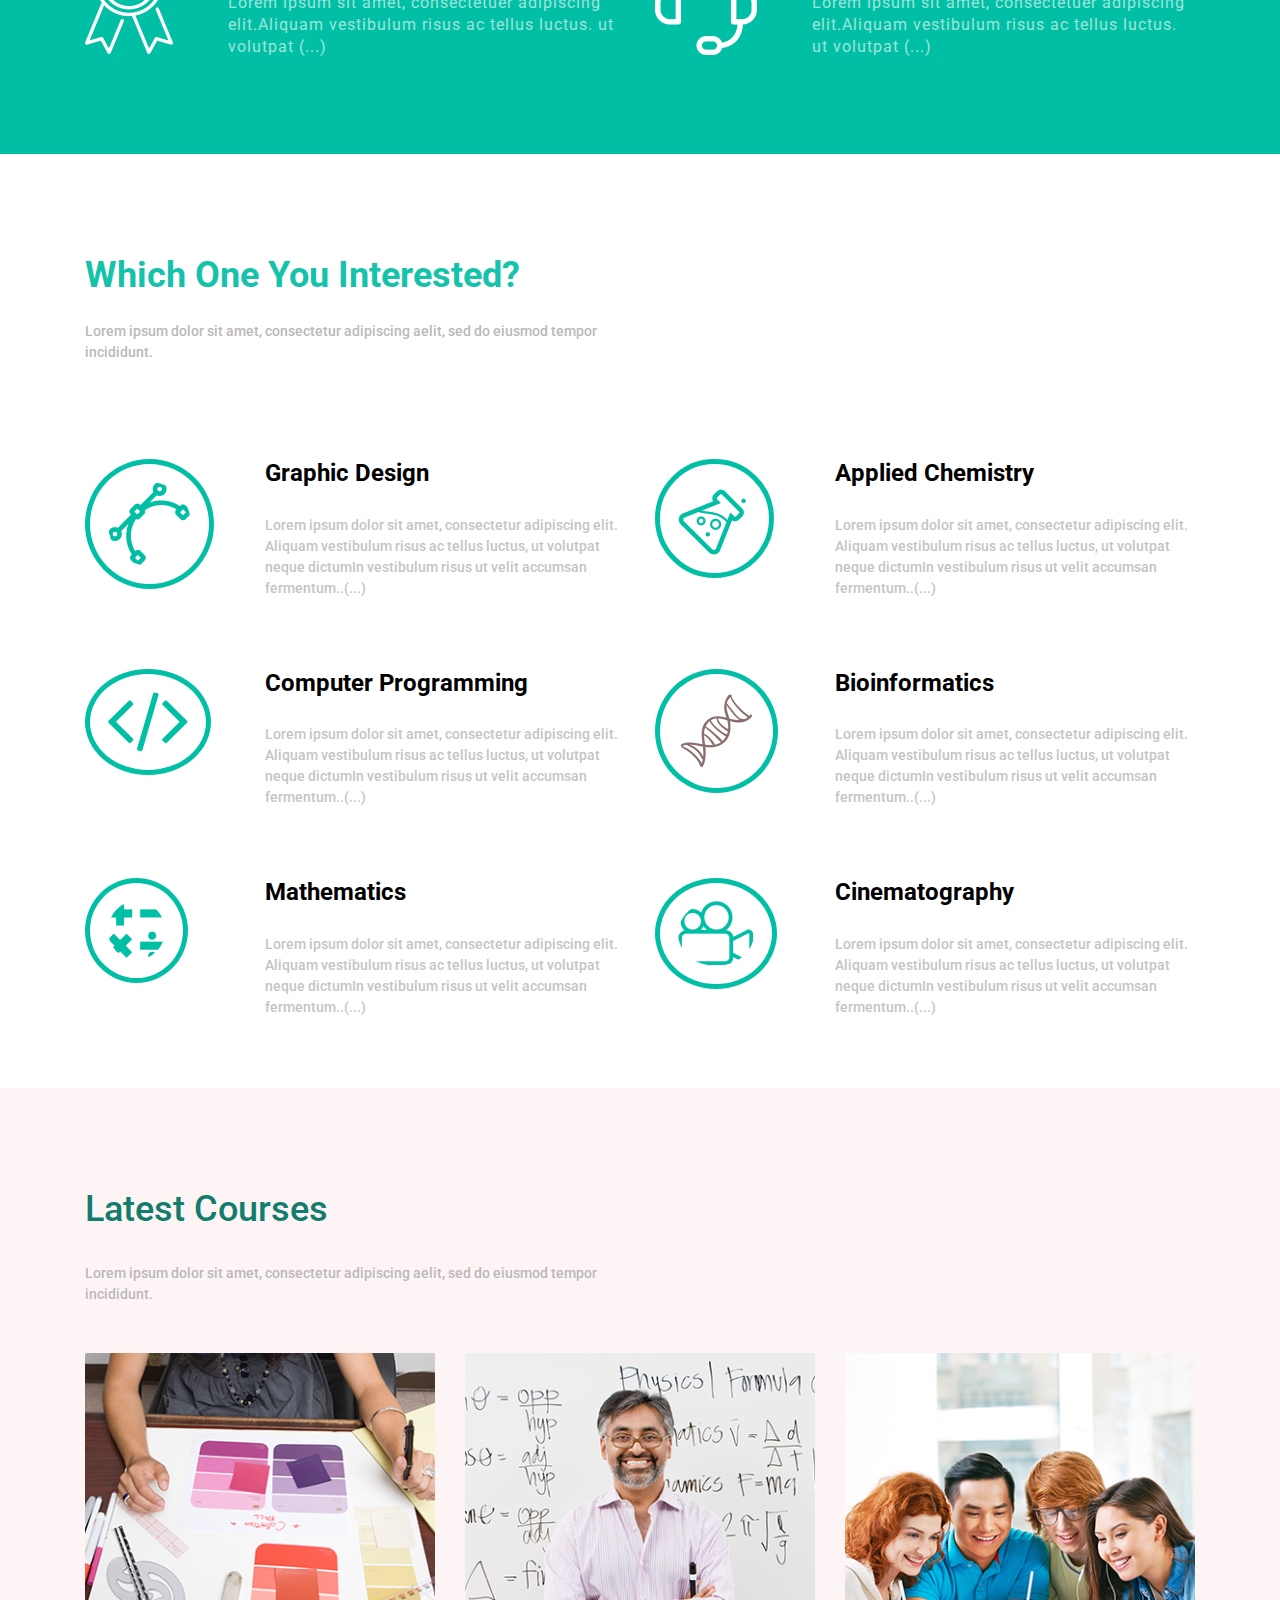
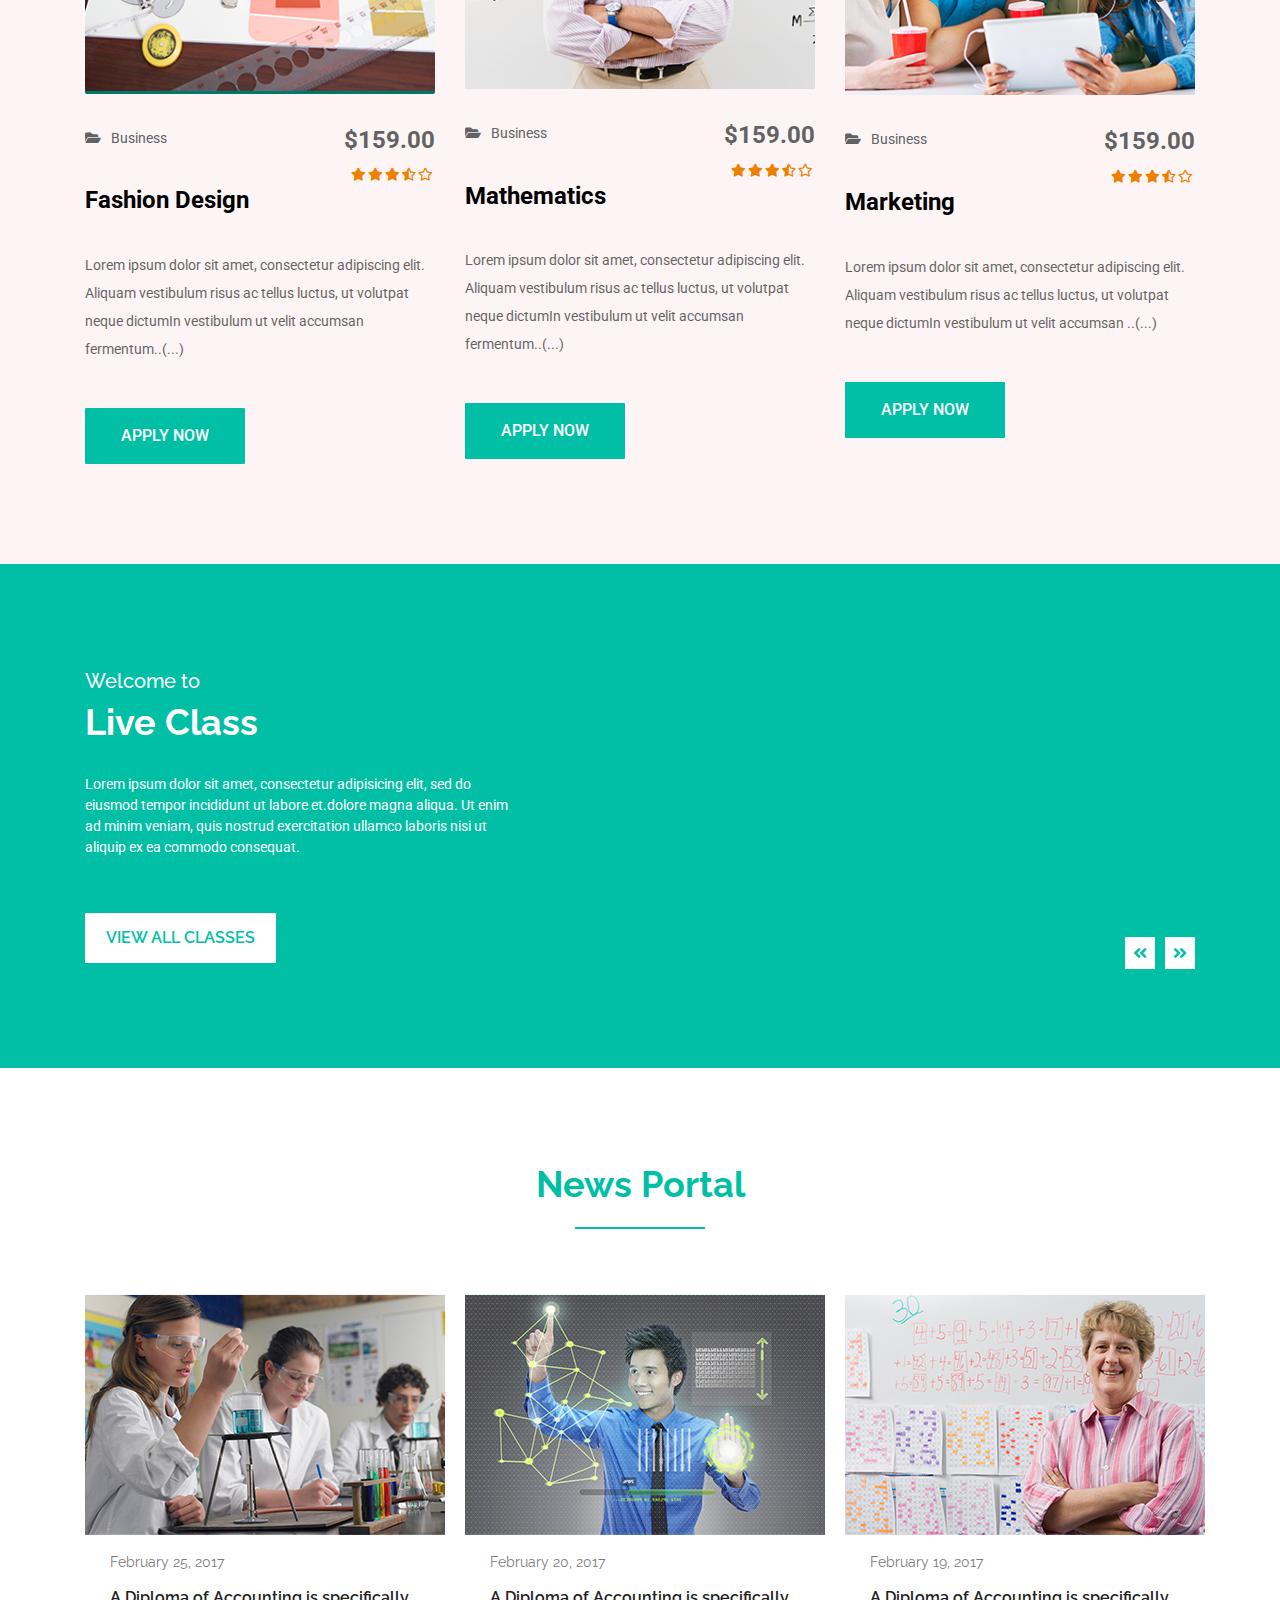
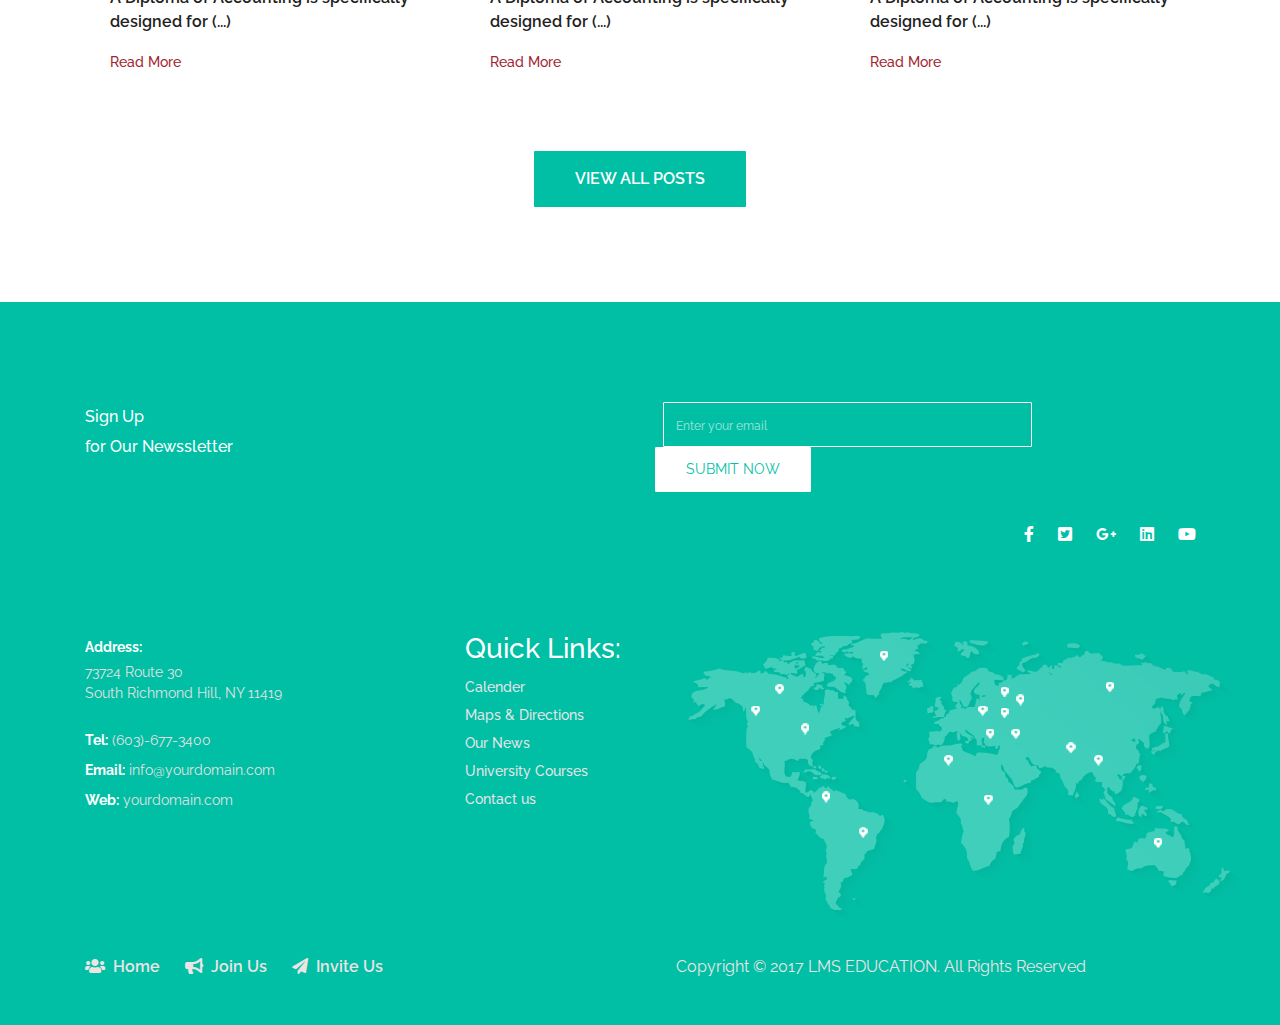
<file: LMS/index.html>
<!DOCTYPE html>
<html lang="en">
<head>
    <meta charset="UTF-8">
    <meta name="viewport" content="width=device-width, initial-scale=1.0">
    <title>Masud PSD-File</title>
    <link rel="stylesheet" href="css/all.css">
    <link rel="stylesheet" href="css/bootstrap.css">
    <link rel="stylesheet" href="css/fontawesome.css">
    <link href="https://fonts.googleapis.com/css2?family=Roboto:ital,wght@0,400;500;0,700;900;1,300&display=swap" rel="stylesheet">
    <link href="https://fonts.googleapis.com/css2?family=Raleway:wght@500;600;700&display=swap" rel="stylesheet">
    <link rel="stylesheet" href="css/style.css">
</head>
<body>
    <header id="header">
        <div class="top-menu">
            <div class="container">
               <ul class="contact-number">
                   <li><i class="fas fa-phone-alt"></i><a href="#">1-800-633-3469</a></li>
                   <li><i class="fas fa-envelope"></i><a href="#">mailedukado.com</a></li>
               </ul>
               <!-- /.contact-number -->
               <ul class="user-login">
                   <li><i class="fas fa-user"></i> <a href="#">Register</a></li>
                   <li><i class="fas fa-sign-in-alt"></i> <a href="#">Login</a></li>
               </ul>
               <!-- /.user-login -->
            </div>
            <!-- /.container -->
        </div>
        <!-- /.top-menu -->
        <div class="main-menu">
            <div class="container">
                <nav class="navbar navbar-expand-md">
                    <div class="logo">
                        <a href="#">LMS</a>
                    </div>
                    <!-- /.logo -->
                    <button class="navbar-toggler" type="button" data-toggle="collapse" data-terget="#masudRana">
                        <span class="navbar-toggler-icon"></span>
                    </button>
                    <div class="collapse navbar-collapse" id="masudRana">
                        <ul class="menu-item navbar-nav">
                            <li><a href="#" class="active" >HOME</a></li>
                            <li><a href="#">COURSES</a></li>
                            <li><a href="#">PAGES</a></li>
                            <li><a href="#">FACULTY</a></li>
                            <li><a href="#">ABOUT</a></li>
                            <li><a href="#">BLOG</a></li>
                            <li><a href="#">CONTACT</a></li>
                        </ul>
                        <!-- /.menu-item -->
                    </div>
                    <div class="search-box">
                        <i class="fas fa-search"></i>
                    </div>
                    <!-- /.search-box -->
                </nav>
        </div>
        <!-- /.main-menu -->
    </div>
    <!-- /.container -->
    </header>
    <!-- /#header -->
    <section id="slider">
        <!-- <img class="img-fluid" src="img/masud.png" alt="slider Baclground Image"> -->
        <div class="slyder-overlay">
            <div class="container">
                <div class="row">
                    <div class="col-md-6">
                        <h2>Improve Your Skil &  Learn Excilence  in Teaching</h2>
                        <p>Love exciting and new. Come abroad were expecting you. Love life’s sweetest reward Let it flow it floats back to you. </p>
                        <a class="btn" href="#">APPLY NOW</a>
                    </div>
                    <!-- /.col-md-6 -->
                </div>
                <!-- /.row -->
            </div>
            <!-- /.container -->
        </div>
        <!-- /.slyder-overlay -->
    </section>
    <!-- /#slider -->

    <section id="service">
        <div class="container">
            <div class="service-header">
                <div class="row">
                    <div class="offset-4 col-md-4">
                        <h3>Why Choose Us?</h3>
                            <p>Lorem ipsum dolor sit amet, consectetuer adipiscing elit. Aenean 
                                 penatibu  et magnis dis parturient montes, nascetur ridiculus mus. Donec quam felis,
                                ultricies nec, pellentesque eu, pretium quis, sem. Nulla consequat</p>
                    </div>
                    <!-- /.col-md-4 -->
                </div>
                <!-- /.row -->
            </div>
            <!-- /.service-header -->
            <div class="service-body">
                <div class="row">
                    <div class="col-md-6 service-item">
                        <div class="item-icon">
                            <img src="img/rr1.png" alt="Service-Icon">

                        </div>
                        <!-- /.item-icon -->
                        <div class="item-details">
                            <h4>Virtual Academy</h4>
                            <p>Lorem ipsum sit amet, consectetuer adipiscing elit.Aliquam vestibulum risus ac tellus luctus. ut volutpat (...) </p>
                        </div>
                        <!-- /.item-details -->
                    </div>
                    <!-- /.col-md-6 -->
                    <div class="col-md-6 service-item">
                        <div class="item-icon">
                            <img src="img/rr2.png" alt="Service-Icon">

                        </div>
                        <!-- /.item-icon -->
                        <div class="item-details">
                            <h4>Model Test</h4>
                            <p>Lorem ipsum sit amet, consectetuer adipiscing elit.Aliquam vestibulum risus ac tellus luctus. ut volutpat (...) </p>
                        </div>
                        <!-- /.item-details -->
                    </div>
                    <!-- /.col-md-6 -->
                    <div class="col-md-6 service-item">
                        <div class="item-icon">
                            <img src="img/rr3.png" alt="Service-Icon">

                        </div>
                        <!-- /.item-icon -->
                        <div class="item-details">
                            <h4>Certification</h4>
                            <p>Lorem ipsum sit amet, consectetuer adipiscing elit.Aliquam vestibulum risus ac tellus luctus. ut volutpat (...) </p>
                        </div>
                        <!-- /.item-details -->
                    </div>
                    <!-- /.col-md-6 -->
                    <div class="col-md-6 service-item">
                        <div class="item-icon">
                            <img src="img/rr4.png" alt="Service-Icon">

                        </div>
                        <!-- /.item-icon -->
                        <div class="item-details">
                            <h4>Awesome Support</h4>
                            <p>Lorem ipsum sit amet, consectetuer adipiscing elit.Aliquam vestibulum risus ac tellus luctus. ut volutpat (...) </p>
                        </div>
                        <!-- /.item-details -->
                    </div>
                    <!-- /.col-md-6 -->
                </div>
                <!-- /.row -->
                
            </div>
            <!-- /.service-body -->
        </div>
        <!-- /.container -->
    </section>
    <!-- /#service -->


    <service id="our-service">
        <div class="container">
            <div class="service-item">
                <div class="row">
                    <div class="col-md-6">
                            <h3>Which One You Interested?</h3>
                            <p>Lorem ipsum dolor sit amet, consectetur adipiscing aelit, sed do eiusmod tempor incididunt.</p>
                    </div>
                    <!-- /.col-md-6 -->
                </div>
                <!-- /.row -->
            </div>
            <!-- /.service-item -->
            <div class="our-service-body">
                <div class="row">
                    <div class="col-md-6">
                        <div class="our-service-item">
                            <div class="our-service-icon">
                                <img class="icon" src="img/mm1.png" alt="Icon">
                                <img class="img-h" src="img/M 1.png" alt="Icon Hover">
                            </div>
                            <!-- /.our-service-icon -->
                            <div class="our-service-contant">
                                <h4>Graphic Design</h4>
                                <p>Lorem ipsum dolor sit amet, consectetur adipiscing elit. Aliquam vestibulum risus ac tellus luctus, ut volutpat neque dictumIn vestibulum risus ut velit accumsan fermentum..(...)</p>
                            </div>
                            <!-- /.our-service-contant -->
                        </div>
                        <!-- /.our-service-item -->
                    </div>
                    <!-- /.col-md-6 -->
                    <div class="col-md-6">
                        <div class="our-service-item">
                            <div class="our-service-icon">
                                <img class="icon" src="img/mm2.png" alt="Icon">
                                <img class="img-h" src="img/M 2.png" alt="Icon Hover">
                            </div>
                            <!-- /.our-service-icon -->
                            <div class="our-service-contant">
                                <h4>Applied Chemistry </h4>
                                <p>Lorem ipsum dolor sit amet, consectetur adipiscing elit. Aliquam vestibulum risus ac tellus luctus, ut volutpat neque dictumIn vestibulum risus ut velit accumsan fermentum..(...)</p>
                            </div>
                            <!-- /.our-service-contant -->
                        </div>
                        <!-- /.our-service-item -->
                    </div>
                    <!-- /.col-md-6 -->
                    <div class="col-md-6">
                        <div class="our-service-item">
                            <div class="our-service-icon">
                                <img class="icon" src="img/mm3.png" alt="Icon">
                                <img class="img-h" src="img/M 3.png" alt="Icon Hover">
                            </div>
                            <!-- /.our-service-icon -->
                            <div class="our-service-contant">
                                <h4>Computer Programming</h4>
                                <p>Lorem ipsum dolor sit amet, consectetur adipiscing elit. Aliquam vestibulum risus ac tellus luctus, ut volutpat neque dictumIn vestibulum risus ut velit accumsan fermentum..(...)</p>
                            </div>
                            <!-- /.our-service-contant -->
                        </div>
                        <!-- /.our-service-item -->
                    </div>
                    <!-- /.col-md-6 -->
                    <div class="col-md-6">
                        <div class="our-service-item">
                            <div class="our-service-icon">
                                <img class="icon" src="img/mm4.png" alt="Icon">
                                <img class="img-h" src="img/M 4.png" alt="Icon Hover">
                            </div>
                            <!-- /.our-service-icon -->
                            <div class="our-service-contant">
                                <h4>Bioinformatics</h4>
                                <p>Lorem ipsum dolor sit amet, consectetur adipiscing elit. Aliquam vestibulum risus ac tellus luctus, ut volutpat neque dictumIn vestibulum risus ut velit accumsan fermentum..(...)</p>
                            </div>
                            <!-- /.our-service-contant -->
                        </div>
                        <!-- /.our-service-item -->
                    </div>
                    <!-- /.col-md-6 -->
                    <div class="col-md-6">
                        <div class="our-service-item">
                            <div class="our-service-icon">
                                <img class="icon" src="img/mm5.png" alt="Icon">
                                <img class="img-h" src="img/M 5.png" alt="Icon Hover">
                            </div>
                            <!-- /.our-service-icon -->
                            <div class="our-service-contant">
                                <h4>Mathematics</h4>
                                <p>Lorem ipsum dolor sit amet, consectetur adipiscing elit. Aliquam vestibulum risus ac tellus luctus, ut volutpat neque dictumIn vestibulum risus ut velit accumsan fermentum..(...)</p>
                            </div>
                            <!-- /.our-service-contant -->
                        </div>
                        <!-- /.our-service-item -->
                    </div>
                    <!-- /.col-md-6 -->
                    <div class="col-md-6">
                        <div class="our-service-item">
                            <div class="our-service-icon">
                                <img class="icon" src="img/mm6.png" alt="Icon">
                                <img class="img-h" src="img/M 6.png" alt="Icon Hover">
                            </div>
                            <!-- /.our-service-icon -->
                            <div class="our-service-contant">
                                <h4>Cinematography</h4>
                                <p>Lorem ipsum dolor sit amet, consectetur adipiscing elit. Aliquam vestibulum risus ac tellus luctus, ut volutpat neque dictumIn vestibulum risus ut velit accumsan fermentum..(...)</p>
                            </div>
                            <!-- /.our-service-contant -->
                        </div>
                        <!-- /.our-service-item -->
                    </div>
                    <!-- /.col-md-6 -->
                </div>
                <!-- /.row -->
            </div>
            <!-- /.our-service-body -->
        </div>
        <!-- /.container -->
    </service>
    <!-- /#our-service -->

    <section id="courses">
        <div class="container">
            <div class="courses-titel">
                <div class="row">
                    <div class="col-md-6">
                        <h3>Latest Courses</h3>
                        <p>Lorem ipsum dolor sit amet, consectetur adipiscing aelit, sed do eiusmod tempor incididunt.</p>
                    </div>
                    <!-- /.col-md-6 -->
                </div>
                <!-- /.row -->
            </div>
            <!-- /.courses-titel -->
                <div class="all-courses">
                    <div class="row">
                        <div class="col-md-4">
                            <div class="courses-item">
                                <img class="img-fluid" src="img/corses1.png" alt="Fation Design">
                                <div class="courses-categoty">
                                    <div class="category-name">
                                        <a href="#"><i class="fas fa-folder-open"></i>Business</a>
                                    </div>
                                    <!-- /.category-name -->
                                    <div class="price">
                                        <h5>$159.00</h5>
                                        <div class="rating">
                                            <i class="fas fa-star"></i>
                                            <i class="fas fa-star"></i>
                                            <i class="fas fa-star"></i>
                                            <i class="fas fa-star-half-alt"></i>
                                            <i class="far fa-star"></i>
                                        </div>
                                        <!-- /.rating -->
                                    </div>
                                    <!-- /.price -->
                                </div>
                                <!-- /.courses-categoty -->
                                <div class="courses-content">
                                    <h4>Fashion Design</h4>
                                    <p>Lorem ipsum dolor sit amet, consectetur adipiscing elit. Aliquam vestibulum risus ac tellus luctus, ut volutpat neque dictumIn vestibulum ut velit accumsan fermentum..(...)</p>
                                    <a class="btn" href="#">APPLY NOW</a>
                                </div>
                                <!-- /.courses-content -->
                                 
                            </div>
                            <!-- /.courses-item -->
                        </div>
                        <!-- /.col-md-4 -->
                        <div class="col-md-4">
                            <div class="courses-item">
                                <img class="img-fluid" src="img/corses2.png" alt="Fation Design">
                                <div class="courses-categoty">
                                    <div class="category-name">
                                        <a href="#"><i class="fas fa-folder-open"></i>Business</a>
                                    </div>
                                    <!-- /.category-name -->
                                    <div class="price">
                                        <h5>$159.00</h5>
                                        <div class="rating">
                                            <i class="fas fa-star"></i>
                                            <i class="fas fa-star"></i>
                                            <i class="fas fa-star"></i>
                                            <i class="fas fa-star-half-alt"></i>
                                            <i class="far fa-star"></i>
                                        </div>
                                        <!-- /.rating -->
                                    </div>
                                    <!-- /.price -->
                                </div>
                                <!-- /.courses-categoty -->
                                <div class="courses-content">
                                    <h4>Mathematics</h4>
                                    <p>Lorem ipsum dolor sit amet, consectetur adipiscing elit. Aliquam vestibulum risus ac tellus luctus, ut volutpat neque dictumIn vestibulum ut velit accumsan fermentum..(...)</p>
                                    <a class="btn" href="#">APPLY NOW</a>
                                </div>
                                <!-- /.courses-content -->
                                 
                            </div>
                            <!-- /.courses-item -->
                        </div>
                        <!-- /.col-md-4 -->
                        <div class="col-md-4">
                            <div class="courses-item">
                                <img class="img-fluid" src="img/corses3.png" alt="Fation Design">
                                <div class="courses-categoty">
                                    <div class="category-name">
                                        <a href="#"><i class="fas fa-folder-open"></i>Business</a>
                                    </div>
                                    <!-- /.category-name -->
                                    <div class="price">
                                        <h5>$159.00</h5>
                                        <div class="rating">
                                            <i class="fas fa-star"></i>
                                            <i class="fas fa-star"></i>
                                            <i class="fas fa-star"></i>
                                            <i class="fas fa-star-half-alt"></i>
                                            <i class="far fa-star"></i>
                                        </div>
                                        <!-- /.rating -->
                                    </div>
                                    <!-- /.price -->
                                </div>
                                <!-- /.courses-categoty -->
                                <div class="courses-content">
                                    <h4>Marketing </h4>
                                    <p>Lorem ipsum dolor sit amet, consectetur adipiscing elit. Aliquam vestibulum risus ac tellus luctus, ut volutpat neque dictumIn vestibulum ut velit accumsan ..(...)</p>
                                    <a class="btn" href="#">APPLY NOW</a>
                                </div>
                                <!-- /.courses-content -->
                                 
                            </div>
                            <!-- /.courses-item -->
                        </div>
                        <!-- /.col-md-4 -->
                    </div>
                    <!-- /.row -->
                </div>
                <!-- /.all-courses -->
        </div>
        <!-- /.container -->
    </section>
    <!-- /#courses -->

    <section id="live-class">
        <div class="container">
            <div class="row">
                <div class="col-md-6">
                    <div class="live-class-content">
                        <h6>Welcome to</h6>
                        <h4>Live Class</h4>
                        <p>Lorem ipsum dolor sit amet, consectetur adipisicing elit, sed do
                            eiusmod tempor incididunt ut labore et.dolore magna aliqua. Ut
                            enim ad minim veniam, quis nostrud exercitation ullamco laboris
                            nisi ut aliquip ex ea commodo consequat.
                            </p>
                            <a class="btn" href="#">VIEW ALL CLASSES</a>
                    </div>
                    <!-- /.live-class-content -->
                </div>
                <!-- /.col-md-6 -->
                <div class="offset-1 col-md-5">
                    <div class="class-video">
                        <div id="class-carousel" class="carousel slide" data-ride="carousel">
                           <div class="carousel-inner">
                            <div class="carousel-item active">
                                <div class="embed-responsive embed-responsive-16by9">
                                    <iframe  src="https://www.youtube.com/embed/VBjiBy0IVv4" frameborder="0" allow="accelerometer; autoplay; encrypted-media; gyroscope; picture-in-picture" allowfullscreen></iframe>
                                </div>
                                <!-- /.embed-responsive embed-responsive-16by9 -->
                           </div>
                           <!-- /.carousel-item -->
                           
                           <div class="carousel-item ">
                            <div class="embed-responsive embed-responsive-16by9">
                                <iframe  src="https://www.youtube.com/embed/9OQ9d-yEmUg" frameborder="0" allow="accelerometer; autoplay; encrypted-media; gyroscope; picture-in-picture" allowfullscreen></iframe>
                            </div>
                            <!-- /.embed-responsive embed-responsive-16by9 -->
                       </div>
                       <!-- /.carousel-item -->
                           <div class="carousel-item ">
                            <div class="embed-responsive embed-responsive-16by9">
                             <iframe  src="https://www.youtube.com/embed/NLDlzPKz5E0" frameborder="0" allow="accelerometer; autoplay; encrypted-media; gyroscope; picture-in-picture" allowfullscreen></iframe>
                            </div>
                            <!-- /.embed-responsive embed-responsive-16by9 -->
                        </div>
                        <!-- /.carousel-item -->
                        <div class="carousel-item ">
                            <div class="embed-responsive embed-responsive-16by9">
                             <iframe  src="https://www.youtube.com/embed/cWXiL-WzTnc" frameborder="0" allow="accelerometer; autoplay; encrypted-media; gyroscope; picture-in-picture" allowfullscreen></iframe>
                            </div>
                            <!-- /.embed-responsive embed-responsive-16by9 -->
                        </div>
                        <!-- /.carousel-item -->
                           </div>
                           <!-- /.carousel-inner -->
                        <a class=" class-left" href="#class-carousel" role="button" data-slide="prev">
                            <i class="fas fa-angle-double-left"></i>
                            <span class="sr-only">Previous</span>
                        </a>
                        <a class=" class-right" href="#class-carousel" role="button" data-slide="next">
                            <i class="fas fa-angle-double-right"></i>
                            <span class="sr-only">Next</span>
                        </a>
                        </div>
                        <!-- /#class-carousel -->
                    </div>
                    <!-- /.class-video -->
                </div>
                <!-- /.col-md-6 -->
            </div>
            <!-- /.row -->
        </div>
        <!-- /.container -->
    </section>
    <!-- /#live-class -->

    <div id="portal">
        <div class="container">
            <div class="portal-titel">
                <h2>News Portal</h2>
                <div class="underline">   
                </div>
                <!-- /.underline -->
            </div>
            <!-- /.portal-titel -->
                <div class="portal-news">
                        <div class="row">
                                <div class="col-md-4">
                                    <div class="portal-item">
                                        <img src="img/aa1.png" alt="Portal">
                                        <span>February 25, 2017</span>
                                        <p>A Diploma of Accounting is specifically designed for (...)</p>
                                        <a href="#">Read More</a>
                                    </div>
                                    <!-- /.portal-item -->
                                </div>
                                <!-- /.col-md-4 -->
                                <div class="col-md-4">
                                    <div class="portal-item">
                                        <img src="img/aa2.png" alt="Portal">
                                        <span>February 20, 2017</span>
                                        <p>A Diploma of Accounting is specifically designed for (...)</p>
                                        <a href="#">Read More</a>
                                    </div>
                                    <!-- /.portal-item -->
                                </div>
                                <!-- /.col-md-4 -->
                                <div class="col-md-4">
                                    <div class="portal-item">
                                        <img src="img/aa3.png" alt="Portal">
                                        <span>February 19, 2017</span>
                                        <p>A Diploma of Accounting is specifically designed for (...)</p>
                                        <a href="#">Read More</a>
                                    </div>
                                    <!-- /.portal-item -->
                                </div>
                                <!-- /.col-md-4 -->
                        </div>
                        <!-- /.row -->
                </div>
                <!-- /.portal-news -->
                <div class="view-all-news">
                    <a class="btn" href="#">VIEW ALL POSTS</a>
                </div>
                <!-- /.view-all-news -->
        </div>
        <!-- /.container -->
    </div>
    <!-- /#portal -->

    <footer id="footer">
        <div class="container">
            <div class="newssletter">
                <div class="row">
                    <div class="col-md-6">
                        <div class="text">
                            <h3>Sign Up <br> for Our Newssletter</h3>
                        </div>
                        <!-- /.text -->
                    </div>
                    <!-- /.col-md-6 -->
                    <div class="col-md-6">
                        <div class="subcribe">
                            <form class="form-inline">
                                <div class="form-group mx-sm-2">
                                  <label for="inputPassword2" class="sr-only">Password</label>
                                  <input type="password" class="form-control email-input" id="inputPassword2" placeholder="Enter your email">
                                </div>
                                <button type="submit" class="btn btn-primary email-button">submit now</button>
                              </form>
                        </div>
                        <!-- /.subcribe -->
                        <div class="social-icon">
                            <a href="http://facebool.com"><i class="fab fa-facebook-f"></i></a>
                            <a href="http://twiter.com"><i class="fab fa-twitter-square"></i></a>
                            <a href="http://google.com"><i class="fab fa-google-plus-g"></i></a>
                            <a href="http://linkedin.com"><i class="fab fa-linkedin"></i></a>
                            <a href="http://youtube.com"><i class="fab fa-youtube"></i></a>
                        </div>
                        <!-- /.social-icon -->
                    </div>
                    <!-- /.col-md-6 -->
                </div>
                <!-- /.row -->
            </div>
            <!-- /.newssletter -->
            <div class="address">
                <div class="row">
                    <div class="col-md-4">
                        <address>
                           <strong>Address:</strong><br>
                            73724 Route 30<br>
                            South Richmond Hill, NY 11419 <br>
                            <br>
                            <strong>Tel:</strong> (603)-677-3400<br>
                            <strong>Email:</strong> info@yourdomain.com<br>
                            <strong>Web:</strong> yourdomain.com
                        </address>
                    </div>
                    <!-- /.col-md-4 -->
                    <div class="col-md-2">
                        <div class="quick-link">
                            <h3>Quick Links:</h3>
                            <ul>
                                <li><a href="#">Calender</a></li>
                                <li><a href="#">Maps & Directions</a></li>
                                <li><a href="#">Our News</a></li>
                                <li><a href="#">University Courses</a></li>
                                <li><a href="#">Contact us</a></li>
                            </ul>
                        </div>
                        <!-- /.quick-link -->
                    </div>
                    <!-- /.col-md-2 -->
                    <div class="col-md-6">
                        <div class="map">
                            <img class="img-fluid" src="img/map.png" alt="Map">
                        </div>
                        <!-- /.map -->
                       
                    </div>
                    <!-- /.col-md-6 -->
                   
                </div>
                <!-- /.row -->
            </div>
            <!-- /.address -->
            <div class="copyrite">
                <div class="footer-menu">
                    <ul>
                        <li><a href="#"><i class="fas fa-users"></i>Home</a></li>
                        <li><a href="#"><i class="fas fa-bullhorn"></i>Join Us</a></li>
                        <li><a href="#"><i class="fas fa-paper-plane"></i>Invite Us</a></li>
                    </ul><br>
                    <p>Copyright &copy; 2017 LMS EDUCATION. All Rights Reserved</p>
                </div>
                <!-- /.footer-menu -->
            </div>
            <!-- /.copyrite -->
        </div>
        <!-- /.container -->
    </foo``ter>
    <!-- /#footer -->
    <script src="js/jquery-3.4.1.min.js"></script>
    <script src="js/bootstrap.js"></script>

	<script>
		$('.carousel').carousel({
			  interval: 3000
		})
	</script>
</body>
</html>
</file>
<file: Attention/css/responsive.css>
@media (min-width: 320px) {
    #headder {
        padding-bottom: 2px;
    }
    #headder .item .second {
        margin-top: 0;
    }
    #headder .item .second .menu2 {
        float: none;
        text-align: center;
    }
    #headder .item .first .menu1 {
        text-align: center;
    }
    #attention .page .secone-sec .item ul li {
        margin-left: 50px;
    }
    #attention .page .secone-sec {
        margin-left: 164px;
    }
    #attention .page button span i {
        margin-left: 78px;
    }
    #attention .page .first-sec .logo a {
        font-size: 32px;
    }
    #attention .page .first-sec .logo p {
        font-size: 9px;
    }
    #rana .rana3 .ditels .img {
        float: left;
    }
    #rana .rana3 .ditels .all {
        margin-left: 100px;
        text-align: left;
        height: 48px;
    }
    #rana .rana3 .ditels .all a {
        float: right;
    }
    #rana .rana3 .ditels {
        padding-bottom: 50px;
    }
    #rana .rana1 .video img {
        width: 300px;
        height: 200px;
    }
    #rana .rana2 .video img {
        width: 300px;
        height: 200px;
    }
    #rana .rmasud {
        margin-top: 35px;
    }
    #rana .rana1 .video img {
        margin-top: 13px;
    }
    #rana .rana2 .video img {
        margin-top: 13px;
    }
    #rana .rana3 .ditels .all h6 {
        font-size: 14px;
    }
    #rana .rana3 .ditels .all p {
        font-size: 14px;
    }
    #rana .rana1 .menu h3 {
        font-size: 20px;
    }
    #rana .rana2 .menu h3 {
        font-size: 20px;
    }
    #rana .rana3 .menu h3 {
        font-size: 20px;
        text-align: center;
    }
    #rana .rana1 {
        text-align: center;
    }
    #rana .rana2 {
        text-align: center;
    }
    #rana .rmasud p {
        font-size: 13px;
    }
    #masudrana .item {
        text-align: center;
    }
    #masudrana .item p {
        padding-bottom: 20px;
    }
    #mmrana .item .fast {
        float: none;
    }
    #mmrana .item .second {
        text-align: none;
    }
    #mmrana .item {
        text-align: center;
    }
    #mmrana .item .fast h5 {
        font-size: 11px;
    }
    #mmrana .item .second p {
        font-size: 11px;
    }
    #masudrana .item .box {
        width: 100%;
    }
    #masudrana .item {
        width: 100%;
        padding: 27px;
    }

}


@media (min-width: 425px) {
    #headder {
        padding-bottom: 4px;
    }
    #headder .item .second {
        margin-top: 0;
    }
    #headder .item .second .menu2 {
        float: none;
        text-align: center;
    }
    #headder .item .first .menu1 {  
        text-align: center;
    }
    #attention .page .secone-sec .item ul li {
        margin-left: 50px;
    }
    #attention .page .secone-sec {
        margin-left: 214px;
    }
    #attention .page button span i {
        margin-left: 95px;
    }
    #attention .page .first-sec .logo a {
        font-size: 40px;
    }
    #attention .page .first-sec .logo p {
        font-size: 12px;
    }
    #rana .rana3 .ditels .img {
        float: left;
    }
    #rana .rana3 .ditels .all {
        margin-left: 100px;
        text-align: left;
        height: 60px;
    }
    #rana .rana3 .ditels .all a {
        float: right;
    }
    #rana .rana3 .ditels {
        padding-bottom: 50px;
    }
    #rana .rana1 .video img {
        width: 300px;
        height: 200px;
        margin-top: 13px;
    }
    #rana .rana2 .video img {
        width: 300px;
        height: 200px;
    }
    #rana .rmasud {
        margin-top: 40px;
    }
    #rana .rana2 .video img {
        margin-top: 13px;
    }
    #rana .rana3 .ditels .all h6 {
        font-size: 18px;
    }
    #rana .rana3 .ditels .all p {
        font-size: 17px;
    }
    #rana .rana1 .menu h3 {
        font-size: 23px;
    }
    #rana .rana2 .menu h3 {
        font-size: 23px;
    }
    #rana .rana3 .menu h3 {
        font-size: 23px;
        text-align: center;
    }
    #rana .rana1 {
        text-align: center;
    }
    #rana .rana2 {
        text-align: center;
    }
    #rana .rmasud p {
        font-size: 15px;
    }
    #masudrana .item {
        text-align: center;
    }
    #masudrana .item p {
        padding-bottom: 20px;
    }
    #mmrana .item .fast {
        float: none;
    }
    #mmrana .item .second {
        text-align: none;
    }
    #mmrana .item {
        text-align: center;
    }
    #mmrana .item .fast h5 {
        font-size: 13px;
    }
    #mmrana .item .second p {
        font-size: 13px;
    }
    #masudrana .item .box {
        width: 100%;
    }
    #masudrana .item {
        width: 100%;
        padding: 27px;
    }

}


@media (min-width: 768px) {
    #headder {
        padding-bottom: 28px;
    }
    #headder .item .second {
        margin-top: -23px;
    }
    #headder .item .second .menu2 {
        float: right;
        text-align: none;
    }
    #headder .item .first .menu1 {   
        text-align: left;
    }
    #attention .page .secone-sec .item ul li {
        margin-left: 5px;
    }
    #attention .page .secone-sec {
        margin-left: 535px;
    }
    #attention .page button span i {
        margin-left: 364px;
    }
    #attention .page .first-sec .logo a {
        font-size: 42px;
    }
    #attention .page .first-sec .logo p {
        font-size: 12px;
    }
    #rana .rana3 .ditels .img {
        float: left;
        /* text-align: center; */
    }
    #rana .rana3 .ditels .all {
        margin-left: 92px;
        text-align: left;
        height: 150px;
    }
    #rana .rana3 .ditels .all a {
        float: right;
        text-align: none;
    }
    #rana .rana3 .ditels {
        padding-bottom: 0;
    }
    #rana .rana1 .video img {
        width: 220px;
        height: 200px;
    }
    #rana .rana2 .video img {
        width: 220px;
        height: 200px;
    }
    #rana .rmasud {
        margin-top: -268px;
    }
    #rana .rana1 .video img {
        margin-top: 40px;
    }
    #rana .rana2 .video img {
        margin-top: 40px;
    }
    #rana .rana3 .ditels .all h6 {
        font-size: 15px;
    }
    #rana .rana3 .ditels .all p {
        font-size: 11px;
    }
    #rana .rana1 .menu h3 {
        font-size: 15px;
    }
    #rana .rana2 .menu h3 {
        font-size: 15px;
    }
    #rana .rana3 .menu h3 {
        font-size: 15px;
        text-align: center;
    }
    #rana .rana1 {
        text-align: left;
    }
    #rana .rana2 {
        text-align: left;
    }
    #rana .rmasud p {
        font-size: 15px;
    }
    #masudrana .item {
        text-align: left;
    }
    #masudrana .item p {
        padding-bottom: 0;
    }
    #mmrana .item .fast {
        float: left;
    }
    #mmrana .item .second {
        text-align: right;
    }
    #mmrana .item {
        text-align: none;
    }
    #mmrana .item .fast h5 {
        font-size: 14px;
    }
    #mmrana .item .second p {
        font-size: 14px;
    }
    #masudrana .item .box {
        width: 120px;
    }
    #masudrana .item {
        width: 20%;
        padding: 7px;
    }

}


@media (min-width: 1024px) {
    #headder {
        padding-bottom: 28px;
    }
    #headder .item .second {
        margin-top: -23px;
    }
    #headder .item .second .menu2 {
        float: right;
        text-align: none;
    }
    #headder .item .first .menu1 { 
        text-align: left;
    }
    #attention .page .secone-sec .item ul li {
        margin-left: 50px;
    }
    #attention .page .secone-sec {
        margin-left: 494px;
    }
    #attention .page .first-sec .logo a {
        font-size: 42px;
    }
    #attention .page .first-sec .logo p {
        font-size: 12px;
    }
    #rana .rana3 .ditels .img {
        float: left;
    }
    #rana .rana3 .ditels .all {
        margin-left: 100px;
        text-align: left;
        height: 69px;
    }
    #rana .rana3 .ditels .all a {
        float: right;
    }
    #rana .rana3 .ditels {
        padding-bottom: 50px;
    }
    #rana .rana1 .video img {
        width: 300px;
        height: 200px;
    }
    #rana .rana2 .video img {
        width: 300px;
        height: 200px;
    }
    #rana .rmasud {
        margin-top: -205px;
    }
    #rana .rana1 .video img {
        margin-top: 13px;
    }
    #rana .rana2 .video img {
        margin-top: 13px;
    }
    #rana .rana3 .ditels .all h6 {
        font-size: 18px;
    }
    #rana .rana3 .ditels .all p {
        font-size: 13px;
    }
    #rana .rana1 .menu h3 {
        font-size: 23px;
    }
    #rana .rana2 .menu h3 {
        font-size: 23px;
    }
    #rana .rana3 .menu h3 {
        font-size: 23px;
        text-align: left;
    }
    #rana .rana1 {
        text-align: left;
    }
    #rana .rana2 {
        text-align: left;
    }
    #rana .rmasud p {
        font-size: 15px;
    }
    #masudrana .item {
        text-align: left;
    }
    #masudrana .item p {
        padding-bottom: 0;
    }
    #mmrana .item .fast {
        float: left;
    }
    #mmrana .item .second {
        text-align: right;
    }
    #mmrana .item {
        text-align: none;
    }
    #mmrana .item .fast h5 {
        font-size: 14px;
    }
    #mmrana .item .second p {
        font-size: 14px;
    }
    #masudrana .item .box {
        width: 207px;
    }
    #masudrana .item {
        width: 20%;
        padding: 27px;
    }

}
</file>
<file: Attention/css/style.css>
* {
    margin: 0;
    padding: 0;
    font-family: 'Raleway', sans-serif;
}
#headder {
    background: #255a84;
    width: 100%;
}
#headder .item .first .menu1 a {
    font-size: 15px;
    text-decoration: none;
    color: #f4e9d5;
    font-weight: 400;
}
#headder .item .second .menu2 a {
    font-size: 15px;
    text-decoration: none;
    color: #f4e9d5;
    font-weight: 400;
}
/*End header section */
/*start Attention section*/
#attention {
    background: #f4e9d5;
    max-width: -100%;
    padding-bottom: 1px;
    border-bottom: 1px solid#b69f6b;
}
#attention .page .first-sec .logo {
    padding-top: 4px;
    float: left;
}
#attention .page .first-sec .logo a {
    color: #333333;
    text-decoration: none;
    font-weight: 500;
}
#attention .page .first-sec .logo p {
    color: #333333;
    margin-top: -11px;
    font-weight: 500;
}

#attention .page .secone-sec {
    margin-top: 35px;
}
#attention .page .secone-sec .item ul li {
    list-style: none;
    float: left;
}
#attention .page .secone-sec .item ul li a {
    text-decoration: none;
    color: #000000;
    font-size: 15px;
    font-weight: 300;
}
#attention .page .secone-sec .item ul li a:hover {
    color: #22537a;
    border-bottom: 1px solid #22537a;
}
#attention .page button span i {
    color: #000;
    font-size: 30px;
    position: absolute;
    display: inline-block;
    border: 2px solid #000;
    padding: 3px;
}
.navbar-toggler {
     padding:0; 
} 
/*End Attention section */
/*start masud section*/
#masud {
    background: #f4e9d5;
    width: 100%;
    padding-top: 35px;
    padding-bottom: 40px;
    border-bottom: 1px solid#b69f6b;
    font-family: 'Raleway', sans-serif;
}
#masud .head .owl-carousel .item img {
    width: 135px;
    height: 135px;
}
/*End masud section */
/*start rana section*/
#rana {
    background: #f4e9d5;
    width: 100%;
    padding-top: 50px;
    padding-bottom: 8px;
}
#rana .rana1 .menu h3 {
    color: #333333;
    font-weight: 600;
    border-bottom: 1px solid#b69f6b;
    padding-bottom: 16px;
}
#rana .rana1 .menu p {
    margin-top: 24px;
    color: #666666;
    font-size: 15px;
    font-weight: 500;
}
#rana .rana1 .video img {
    margin-bottom: 40px;
}
#rana .rana2 .menu h3 {
    color: #333333;
    font-weight: 600;
    border-bottom: 1px solid#b69f6b;
    padding-bottom: 16px;
}
#rana .rana2 .menu p {
    margin-top: 24px;
    color: #666666;
    font-size: 15px;
    font-weight: 500;
}
#rana .rana2 .video img {
    margin-bottom: 40px;
}
#rana .rana3 .menu h3 {
    color: #333333;
    font-weight: 600;
    border-bottom: 1px solid#b69f6b;
    padding-bottom: 16px;
}
#rana .rana3 .ditels {
    margin-top: 24px;
    border-bottom: 1px solid #b69f6b;
}
#rana .rana3 .ditels .img img {
    height: 80px;
    width: 80px;
}
#rana .rana3 .ditels .all h6 {
    margin-bottom: 2px;
    font-weight: 600;
    color: #666666;
}
#rana .rana3 .ditels .all p {
    line-height: 14px;
    color: #666666;
    font-weight: 400;
    margin-bottom: 6px;
}
#rana .rana3 .ditels .all a {
    text-decoration: none;
    background: #3a6988;
    color: #ffffff;
    font-size: 13px;
}
#rana .rmasud h4 {
    border-bottom: 1px solid#b69f6b;
    font-size: 18px;
    color: #333333;
    font-weight: 600;
    padding-bottom: 14px;
}
#rana .rmasud p {
    color: #666666;
    line-height: 26px;
    margin-top: 16px;
    font-weight: 400;
}
#rana .rmasud p a {
    color: #666666;
    text-decoration: none;
    border-bottom: 1px solid#b69f6b;
}
/*End rana section */
/*start masudrana section*/
#masudrana {
    background: #e1d8c3;
    width: 100%;
    padding-top: 40px;
    font-family: 'Raleway', sans-serif;
    padding-bottom: 36px;
}

#masudrana .item h3 {
    font-size: 21px;
    color: #666666;
    padding-bottom: 6px;
    font-weight: 600;
}
#masudrana .item p {
    font-size: 16px;
    color: #3a6988;
    margin-top: 10px;
    font-weight: 400;
}
#masudrana .item .box {
    height: .9px;
    background: #b69f6b;
}
/*End masudrana section */
/*start mmrana section*/
#mmrana {
    background: #949494;
    padding-top: 21px;
    padding-bottom: 1px
}
#mmrana .item {
    text-align: center;
}
#mmrana .item .fast h5 {
    color: #626262;
    font-weight: 500;
}
#mmrana .item .second p {
    color: #626263;
    font-weight: 500;
}
/*End mmranammrana section */
</file>
<file: FreebiesXpress/css/style.css>
#home {
    background-image: url(../img/Untitled-1.jpg);
    width: 100%;
    height: 800px;
    background-position: center 0px;
}
#home .first-item .logo {
    padding-top: 20px;
    float: left;
}

#home .first-item .menu ul li {
    float: left;
    padding: 9px 17px;
    list-style: none;
    line-height: 12px;
}
#home .first-item .menu ul li a {
    text-transform: uppercase;
    color: #fafafa;
    text-decoration: none;
    font-size: 17px;
    font-weight: 500;
}
#home .first-item .navbar-toggler-icon:focus {
    outline: none;
    border: 2px solid #fff;
    padding: 13px;

}
#home .first-item button:focus {
     outline: none;
}
#home .second-item {
    text-align: center;
}
#home .second-item .ditels {
    margin-top: 208px;
}
#home .second-item .ditels h6 {
    color: #ebe0e0;
    font-weight: 500;
}
#home .second-item .ditels h1 {
    color: #ffffff;
    margin-top: 32px;
    text-transform: uppercase;
}
#home .second-item .second-button a {
    color: #fff;
    text-decoration: none;
    text-transform: uppercase;
    background: #FED137;
    border-radius: 31px;
}
#home .second-item .second-button a:hover {
    background: #5f5a5a;
    color: #50d9eb;
    transition: all .4s;
}
#service .srv-name {
    text-align: center;
    margin-top: 76px;
}
#service .srv-name h2 {
    text-transform: uppercase;
    font-weight: 400;
}
#service .srv-name p {
    color: #777777;
    font-weight: 400;
    margin-bottom: 60px;
}
#service .srv-menu .srv-item .icon {
    text-align: center;
}
#service .srv-menu .srv-item .icon img {
   border: 2px solid #fed136;
   border-radius: 100px;
   padding: 9px;
   margin-bottom: 20px;
   width: 57px;
   height: 57px;
}
#service .srv-menu .srv-item .srv-detels h4 {
    text-align: center;
    color: #222222;
    font-size: 25px;
    font-weight: 600;
    margin-bottom: 15px;
}
#service .srv-menu .srv-item .srv-detels p {
    text-align: center;
    color: #777777;
    font-size: 14px;
    font-weight: 500;
    margin-bottom: 90px;
}

#portfolio {
    background: #f7f7f7;
    width: 100%;
    height: 100%;
}
#portfolio .first-item {
    text-align: center;
}
#portfolio .first-item h1 {
    color: #222222;
    text-transform: uppercase; 
}
#portfolio .first-item p {
    margin-top: 15px;
    font-weight: 500;
    color: #777777;
    margin-bottom: 70px;
}
#portfolio .masud .mr-item {
    position: relative;
    overflow: hidden;
}
#portfolio .masud .mr-item  img {
    transition: all .5s;
    width: 100%;
}
#portfolio .masud .mr-item:hover img {
    transform: scale(1.1,1.2);
}
#portfolio .masud .mr-item .bg-overflow {
    background: rgba(233, 28, 28, 0.6);
    position: absolute;
    top: 0;
    bottom: 0;
    left: 0;
    right: 0;
    opacity: 0;
    transition: all .5s;
}
#portfolio .masud .mr-item:hover .bg-overflow {
    opacity: 1;
}
#portfolio .masud .mr-item .bg-overflow .top-content {
    text-align: center;
}
#portfolio .masud .mr-item .bg-overflow .top-content a {
    color: #000;
    font-size: 17px;
    text-transform: uppercase;
    text-decoration: solid;
    padding: 5px 12px;
    border: 2px solid#fff;
    border-radius: 14px;
    font-weight: 700;
}
#portfolio .masud .top-ditels {
    text-align: center;
    background: #fff;
    height: 89px;
    margin-bottom: 48px;
}
#portfolio .masud .top-ditels h2 {
    font-size: 20px;
    color: #333333;
    padding-top: 22px;
}
#portfolio .masud .top-ditels p {
    font-size: 15px;
    margin-top: -3px;
    color: #737373;
    font-weight: 700;
}

#about {
    width: 100%;
}
#about .first-item  {
    text-align: center;
}
#about .first-item h1 {
    font-weight: 600;
    text-transform: uppercase;
    margin-bottom: 16px;
    color: #222222;
}
#about .first-item p {
    color: #777777;
    font-weight: 500;
} 
#about .masud .date h4 {
    font-size: 18px;
    color: #222222;
    margin-bottom: 16px;
} 
#about .masud .date p {
    font-size: 14px;
    color: #777777;
} 
#about .rana{
    margin-top: 82px;
}
#about .rana .date-2 h4 {
    font-size: 18px;
    color: #222222;
    margin-bottom: 16px;
}
#about .rana .date-2 p {
    font-size: 14px;
    color: #777777;
}
#about .center {
    text-align: -webkit-center;
    margin-left: 10px;
}
#about .center h5 {
    width: 177px;
    height: 177px;
    border: 6px solid#f1f1f1;
    border-radius: 100%;
    padding: 35px 41px;
    background: #fed136;
    margin-bottom: 65px;
}
#amazing {
    background: #ebe9e9;
    width: 100%;
    height: 100%;
}
#amazing .team {
    text-align: center;
}
#amazing .team h2 {
    text-transform: uppercase;
    padding-top: 77px;
    font-weight: 800;
}
#amazing .team p {
    color: #777777;
    font-weight: 700;
    margin-top: 20px;
    padding-bottom: 74px;
}
#amazing .mr-item .ditels .img {
    text-align: center;
}
#amazing .mr-item .ditels .img img {
    border-radius: 100%;
    height: 188px;
    width: 188px;
    background: #000;
}
#amazing .mr-item .ditels .name {
    text-align: center;
}
#amazing .mr-item .ditels .name h6 {
    font-size: 16px;
    color: #222222;
    margin-top: 27px;
    margin-bottom: 5px;
    font-weight: 700;
}
#amazing .mr-item .ditels .name p {
    font-size: 15px;
    font-weight: 400;
    color: #697465;
}
#amazing .mr-item .ditels .icon {
    text-align: center;
    margin-right: 21px;
    margin-top: -2px;
    margin-bottom: 64px;
}
#amazing .mr-item .ditels .icon i {
    font-size: 19px;
    color: #000;
    border: 2px solid#000;
    border-radius: 100%;
    padding: 9px 11px;
    margin-left: 14px;
}
#amazing .just-ditels {
    text-align: center;
}
#amazing .just-ditels p {
    color: #777777;
    font-size: 16px;
    font-weight: 500;
    padding-bottom: 77px;
}
#contact {
    background-image: url(../img/masud.png);
    width: 100%;
    height: 100%;
    margin-top: -15px;
}
#contact .masud {
    background: rgba(20, 20, 20, 0.7);
    height: 100%;
}
#contact .masud .fast-sec {
    text-align: center;
}
#contact .masud .fast-sec h2 {
    padding-top: 60px;
    text-transform: uppercase;
    font-size: 39px;
    font-weight: 600;
    color: #fff;
}
#contact .masud .fast-sec p {
    font-size: 16px;
    color: #c2bebe;
    margin-top: 15px;
    font-weight: 400;
}
#contact .second-sec {
    margin-top: 90px;
}
#contact .second-sec .menu1 form input {
    height: 58px;
    margin-bottom: 36px;
    padding-left: 19px;
    text-transform: uppercase;
    font-size: 14px;
    color: #bbbbbb;
    font-weight: 500;
}
#contact .second-sec .massage form textarea {
    padding-left: 30px;
    padding-top: 15px;
    text-transform: f;
    text-transform: uppercase;
    font-size: 14px;
    font-weight: 600;
}
#contact .button {
    text-align: center;
}
#contact .button a {
    text-transform: uppercase;
    text-decoration: none;
    color: #ffffff;
    font-size: 18px;
    padding: 14px 34px;
    background: #fed136;
    border: 1px solid #000; 
    border-radius: 8px%;
}
#contact .button a:hover {
    color: #50d9eb;
    background: #5f5a5a;
    border: 1px solid #000; 
}
#coppyrite {
    width: 100%;
    height: 100%;
    background: #e0dcdc;
    margin-bottom: 38px;
}
#coppyrite .ditels h6  {
    color: #555555;
    font-weight: 500;
    margin-top: 32px;
    text-align: center;
}
#coppyrite .icon {
    text-align: center;
    margin-top: 20px;
    padding-bottom: 42px;
} 
#coppyrite .icon i {
    padding: 12px 13px;
    border: 1px solid #000;
    border-radius: 100%;
    margin-left: 10px;
    background: #000000;
    color: #ffffff;
}
</file>
<file: FreebiesXpress/css/responsive.css>
@media (min-width:320px) {
    #home .first-item .menu {
        margin-left: 158px;
    }
    #home .first-item .navbar-toggler-icon {
        position: absolute;
       margin-left: 92px;
    }
    #home .first-item .menu {
        margin-top: 25px;
    }
    #home .second-item .ditels h1 {
        font-size: 34px;
        margin-bottom: 74px;
    }
    #home .second-item .ditels h6 {
        font-size: 26px;
    }
    #home .second-item .second-button a {
        font-size: 18px;
        padding: 14px 25px;
    }
    #service .srv-name h2 {
        font-size: 38px;
    }
    #service .srv-name p {
        font-size: 16px;
        margin-top: 10px;
    }
    
    #portfolio .first-item {
        padding-top: 56px;
    }
    #portfolio .first-item h1 {
        font-size: 35px;
    }
    #portfolio .first-item p {
        font-size: 14px;
    }
    #portfolio .masud .mr-item .bg-overflow .top-content {
        margin-top: 135px;
    }
    #about .first-item h1 {
        font-size: 37px;
        margin-top: 62px;
    }
    #about .first-item p {
        font-size: 15px;
    }
    #about .first-item p {
        font-size: 17px;
    }
    #about .masud .date {
        padding-right: none;
        margin-left: none;
        text-align: center;
    } 
    #about .masud {
        margin-top: 252px;
    }
    #about .masud .middel img {
        margin-left: 60px;
        margin-top: -587px;
    }
    #about .rana .middel-2 img {
        margin-left: 58px;
        margin-top: -47px;
    }
    #about .rana .date-2 {
       margin-right: 0;
       padding-left: 0;
       text-align: center;
    }
    #about .center {
        margin-top: 48px;
    }
    #amazing .team h2 {
        font-size: 38px;
    }
    #amazing .team p {
        font-size: 15px;
    }
    #contact .second-sec .menu1 form {
        margin-left: 12px;
    } #contact .second-sec .menu1 form input {
        width: 275px;
    }
    #contact .second-sec .massage form {
        margin-left: 12px;
    }
    #contact .second-sec .massage form textarea {
        width: 275px;
        height: 210px;
    }
    #contact .button {
        margin-top: 40px;
        padding-bottom: 76px;
    }
    #coppyrite .ditels h6  {
        font-size: 14px;
    }
    #coppyrite .icon i {
        font-size: 17px;
    }
}




@media (min-width:425px) {
    #home .first-item .menu {
        margin-left: 244px;
    }
    #home .first-item .navbar-toggler-icon {
        position: absolute;
       margin-left: 178px;
    }
    #home .first-item .menu {
        margin-top: 25px;
    }
    #home .second-item .ditels h1 {
        font-size: 46px;
        margin-bottom: 50px;
    }
    #home .second-item .ditels h6 {
        font-size: 29px;
    }
    #home .second-item .second-button a {
        font-size: 20px;
        padding: 12px 23px;
    }
    #service .srv-name h2 {
        font-size: 40px;
    }
    #service .srv-name p {
        font-size: 18px;
        margin-top: 12px;
    }
   
    #portfolio .first-item {
        padding-top: 61px;
    }
    #portfolio .first-item h1 {
        font-size: 40px;
    }
    #portfolio .first-item p {
        font-size: 15px;
    }
    #portfolio .masud .mr-item .bg-overflow .top-content {
        margin-top: 207px;
    }
    #about .first-item h1 {
        font-size: 40px;
        margin-top: 55px;
    }
    #about .first-item p {
        font-size: 17px;
    }
    #about .masud .date {
        padding-right: none;
        margin-left: none;
        text-align: center;
    } 
    #about .masud {
        margin-top: 252px;
    }
    #about .masud .middel img {
        margin-left: 102px;
        margin-top: -545px;
    }
    #about .rana .middel-2 img {
        margin-left: 110px;
        margin-top: -47px;
    }
    #about .rana .date-2 {
       margin-right: 0;
       padding-left: 0;
       text-align: center;
    }
    #about .center {
        margin-top: 48px;
    }
    #amazing .team h2 {
        font-size: 40px;
    }
    #amazing .team p {
        font-size: 17px;
    }
    #contact .second-sec .menu1 form {
        margin-left: 15px;
    }
    #contact .second-sec .menu1 form input {
        width: 340px;
    }
    #contact .second-sec .massage form {
        margin-left: 15px;
    }
    #contact .second-sec .massage form textarea {
        width: 340px;
        height: 210px;
    }
    #contact .button {
        margin-top: 40px;
        padding-bottom: 76px;
    }
    #coppyrite .ditels h6  {
        font-size: 14px;
    }
    #coppyrite .icon i {
        font-size: 17px;
    }
    
}




@media (min-width:768px) {
    #home .first-item .menu {
        margin-left: 552px;
    }
    #home .first-item .navbar-toggler-icon {
        position: absolute;
       margin-left: 485px;
    }
    #home .first-item .menu {
        margin-top: 25px;
    }
    #home .second-item .ditels h1 {
        font-size: 60px;
        margin-bottom: 74px;
    }
    #home .second-item .ditels h6 {
        font-size: 30px;
    }
    #home .second-item .second-button a {
        font-size: 22px;
        padding: 14px 25px;
    }
    #service .srv-name h2 {
        font-size: 42px;
    }
    #service .srv-name p {
        font-size: 19px;
        margin-top: 15px;
    }
    #portfolio .first-item {
        padding-top: 58px;
    }
    #portfolio .first-item h1 {
        font-size: 40px;
    }
    #portfolio .first-item p {
        font-size: 15px;
    }
    #portfolio .masud .mr-item .bg-overflow .top-content {
        margin-top: 92px;
    }
    #about .first-item h1 {
        font-size: 42px;
        margin-top: 58px;
    }
    #about .first-item p {
        font-size: 18px;
    }
    #about .masud .date {
        padding-right: none;
        margin-left: 22px;
        text-align: right;
    } 
    #about .masud {
        margin-top: 82px;
    }
    #about .masud .middel img {
        margin-left: -12px;
        margin-top: 0;
    }
    #about .rana .middel-2 img {
        margin-left: 3px;
        margin-top: -0;
    }
    #about .rana .date-2 {
        margin-right: 0;
        padding-left: 22px;
        text-align: left;
    }
    #about .center {
        margin-top: 75px;
    }
    #amazing .team h2 {
        font-size: 40px;
    }
    #amazing .team p {
        font-size: 17px;
    }
    #contact .second-sec .menu1 form {
        margin-left: 0;
    }
    #contact .second-sec .menu1 form input {
        width: 326px;
    }
    #contact .second-sec .massage form {
        margin-left: 0;
    }
    #contact .second-sec .massage form textarea {
        width: 340px;
        height: 246px;
    }
    #contact .button {
        margin-top: 14px;
        padding-bottom: 108px;
    }
    #coppyrite .ditels h6  {
        font-size: 12px;
    }
    #coppyrite .icon i {
        font-size: 13px;
    }
    
}



@media (min-width:1024px) {
    #home .first-item .menu {
        margin-left: 565px;
    }
    #home .first-item .menu {
        margin-top: 15px;
    }
    #home .second-item .ditels h1 {
        font-size: 80px;
        margin-bottom: 74px;
    }
    #home .second-item .ditels h6 {
        font-size: 32px;
    }
    #home .second-item .second-button a {
        font-size: 22px;
        padding: 14px 25px;
    }
    #service .srv-name h2 {
        font-size: 45px;
    }
    #service .srv-name p {
        font-size: 19px;
        margin-top: 20px;
    }
    
    #portfolio .first-item {
        padding-top: 86px;
    }
    #portfolio .first-item h1 {
        font-size: 40px;
    }
    #portfolio .first-item p {
        font-size: 17px;
    }
    #portfolio .masud .mr-item .bg-overflow .top-content {
        margin-top: 155px;
    }
    #about .first-item h1 {
        font-size: 45px;
        margin-top: 68px;
    }
    #about .first-item p {
        font-size: 18px;
    }
    #about .masud .date {
        padding-right: 38px;
        margin-left: 130px;
        text-align: right;
    } 
    #about .masud {
        margin-top: 82px;
    }
    #about .masud .middel img {
        margin-left: -12px;
        margin-top: 0;
    }
    #about .rana .middel-2 img {
        margin-left: 88px;
        margin-top: -0;
    }
    #about .rana .date-2 {
        margin-right: 144px;
        padding-left: 22px;
        text-align: left;
    }
    #about .center {
        margin-top: 85px;
    }
    #amazing .team h2 {
        font-size: 40px;
    }
    #amazing .team p {
        font-size: 17px;
    }
    #contact .second-sec .menu1 form {
        margin-left: 84px;
    }
    #contact .second-sec .menu1 form input {
        width: 447px;
    }
    #contact .second-sec .massage form {
        margin-left: 0;
    }
    #contact .second-sec .massage form textarea {
        width: 447px;
        height: 246px;
    }
    #contact .button {
        margin-top: 14px;
        padding-bottom: 108px;
    }
    #coppyrite .ditels h6  {
        font-size: 14px;
    }
    #coppyrite .icon i {
        font-size: 17px;
    }
}
</file>
<file: LMS/css/style.css>
* {
    margin: 0;
    padding: 0;
}
a, a:hover {
    text-decoration: none;
}
#header .top-menu {
    color: #00bfa5;
    font-size: 14px;
    font-family: 'Roboto', sans-serif;
    overflow: hidden;
}
#header .top-menu ul {
    margin-bottom: 0px;
}
#header .top-menu ul.contact-number {
    float: left;
}
#header .top-menu ul li {
    list-style: none;
    float: left;
    padding: 15px 40px 15px 0;
}
#header .top-menu ul li:last-child {
    padding-right: 0px;
}
#header .top-menu ul li a {
    color: #00bfa5;
    padding-left: 10px;  
    font-weight: 500;
}
#header .top-menu ul.user-login {
    float: right;
}
#header .main-menu {
    background: #00bfa5;
    color: #fff; 
    overflow: hidden;
}
#header .main-menu .logo {
    float: left;
    padding-bottom: 13px;
    padding-top: 6px;
}
 #header .main-menu .logo a { 
    font-size: 60px;
    text-transform: uppercase;
    font-weight: 900;
    color: #fff;
}
#header .main-menu .search-box {
    float: right;
    margin-top: 43px;
}
 .menu-item {
    float: left;
    margin-top: 41px;
    /* margin-right: 100px; */
    margin-left: 221px;
}
.menu-item li {
    float: left;
    list-style: none;
}    
.menu-item li a {
    color: #fff;
    padding: 14px 18px;
    font-weight: 500;

} 
.menu-item li a.active{
    border: 2px solid #fff;
}
/*End Header Section */
/*Start slider Section */

#slider {
    position: relative;
    background: url(../img/masud.png);
    background-size: cover;
    box-sizing: border-box;
}
#slider .slyder-overlay {
    /* position: absolute; */
    /* top: 0;
    bottom: 0;
    right: 0;
    left: 0; */
    background: rgba(235, 226, 226, 0.6);
    padding-bottom: 250px; 
}
#slider .slyder-overlay h2 {
    font-size: 55px;
    font-family: 'Roboto', sans-serif;
    color: #00bfa5;
    margin-top: 117px;
     

}
#slider .slyder-overlay p {
    color: #666666;
    font-family: 'Roboto', sans-serif;
    font-size: 21px;
    margin-top: 50px;

}
#slider .slyder-overlay a {
    font-size: 16px;
    font-family: 'Raleway', sans-serif;
    text-transform: uppercase;
    color: #ffff;
    background: #00bfa5;
    font-weight: 600;
    border-radius: 1px;
    padding: 19px 61px;
    margin-top: 62px;
}
/*End slider Section */
/*Start service Section */

#service {
    background: #00bfa5;
    padding-top: 100px;
    color: #fff;
    font-family: 'Roboto', sans-serif;

}
#service .service-header {
    text-align: center;
    margin-bottom: 62px;
}
#service .service-header h3 {
    font-size: 36px;
    font-weight: 700;
}
#service .service-header p {
    font-size: 14px;
    font-family: 'Roboto', sans-serif;
    line-height: 24px;
    margin-top: 30px;
    margin-left: -30px;
    margin-right: -30px;
}
#service .service-body .service-item {
    margin-bottom: 80px;
}
#service .service-body .item-icon {
    float: left;
    margin-right: 55px;
}
#service .service-body .item-details h4 {
    font-size: 26px;
    font-weight: 700;
}
#service .service-body .item-details p {
    font-size: 16px;
    font-weight: 400;
    line-height: 22px;
    margin-top: 12px;
    letter-spacing: 1px;
    opacity: .6;
}
/*End service Section */
/*Start our-service Section */

#our-service {
    padding-top: 100px;
    font-family: 'Roboto', sans-serif;
    background-color: #ffffff;
}
#our-service .service-item {
    padding-bottom: 80px;
}
 #our-service .service-item h3 {
    font-weight: 700;
    font-size: 36px;
    color: #15c2aa;
    padding-top: 100px;
} 
#our-service .service-item p {
    font-weight: 500;
    font-size: 14px;
    color: #bbb8b8;
    margin-top: 24px;
} 
#our-service .our-service-item {
    margin-bottom: 70px;
}
#our-service .our-service-item .our-service-icon {
    float: left;
    margin-right: 30px;
    position: relative;
}
#our-service .our-service-item .our-service-icon img.icon {
    border: 5px solid #00bfa5;
    border-radius: 50%;
    padding: 18px;
    transition: all .5s;
    position: absolute;
}
#our-service .our-service-item .our-service-icon img.img-h {
    position: absolute;
    padding: 18px;
    border: 5px solid #00bfa5;
    border-radius: 50%;
    visibility: hidden;
}
#our-service .our-service-item:hover .our-service-icon img {
    background: #00bfa5;

}
#our-service .our-service-item:hover .our-service-icon img.img-h {
    visibility: visible;

}
#our-service .our-service-item .our-service-contant {
    margin-left: 180px;
}
#our-service .our-service-item .our-service-contant h4 {
    font-weight: 700;
    font-size: 24px;
    color: #000000;
}
#our-service .our-service-item .our-service-contant p {
    font-weight: 500;
    font-size: 14px;
    color: #9d9d9d;
    padding-top: 19px;
    opacity: .6;
}
/*End service Section */
/*Start courses Section */
#courses {
    padding: 100px 0;
     background: #fdf5f5; 
   
}
#courses .courses-titel h3 {
    font-weight: 500;
    font-size: 36px;
    color: #127c6d
}
#courses .courses-titel p {
    font-weight: 500;
    font-size: 14px;
    color: #bbb8b8;
    margin-top: 32px;
} 
#courses .courses-item img {
    margin: 32px 0;
}
#courses .courses-item .courses-categoty {
    overflow: hidden;
}
#courses .courses-item .courses-categoty  a {
    color: #626262;
    font-size: 14px;
    font-family: 'Roboto', sans-serif;
}
#courses .courses-item .courses-categoty .category-name {
    float: left;
}
#courses .courses-item .courses-categoty .category-name i {
    margin-right: 10px;
}
#courses .courses-item .courses-categoty .price {
    float: right;
}
#courses .courses-item .courses-categoty .price h5 {
    color: #626262;
    font-size: 24px;
    font-weight: 700;
}
#courses .courses-item .courses-categoty .price .rating {
    margin-right: 0;
    position: relative;
    right: -7px;
}
#courses .courses-item .courses-categoty .price .rating i {
    color: #ed8000;
    font-size: 13px;
    margin-right: -2px;;
}
#courses .courses-item .courses-content {

}
#courses .courses-item .courses-content h4 {
font-size: 24px;
font-weight: 700;
color: #000000;
padding-bottom: 28px;
}
#courses .courses-item .courses-content p {
    font-size: 14px;
    color: #000000;
    line-height: 28px;
    opacity: .6;
}
#courses .courses-item .courses-content a {
    font-weight: 500;
    font-size: 16px;
    color: #ffffff;
    background: #00bfa5;
    text-transform: uppercase;
    border-radius: 1px;
    margin-top: 29px;
    padding: 15px 35px;
}
/*End courses Section */
/*Start live-class Section */

#live-class {
    padding: 105px 0;
    background: #00bfa5;
    color: #ffffff;
    font-family: 'Raleway', sans-serif;
}
#live-class .live-class-content {

}
#live-class .live-class-content h6 {
    font-size: 20px;
    font-weight: 500;
}
#live-class .live-class-content h4 {
    font-size: 36px;
    font-weight: 700;
    margin-bottom: 30px;
   
}
#live-class .live-class-content p {
    font-size: 14px;
    font-family: 'Roboto', sans-serif;
    padding-right: 100px;
    margin-bottom: 55px;
}
#live-class .live-class-content a {
    font-size: 16px;
    color: #00bfa5;
    text-transform: uppercase;
    font-weight: 600;
    background: #ffffff;
    padding: 12px 20px;
    border-radius: 1px;
}
#live-class .class-video a.class-left i {
    background: #ffffff;
    color: #00bfa5;
    position: absolute;
    padding: 8px;
    bottom: -50px;
    right: 40px;
}
#live-class .class-video a.class-right i {
    background: #ffffff;
    color: #00bfa5;
    position: absolute;
    padding: 8px;
    bottom: -50px;
    right: 0;
}

/*End live-class Section */
/*Start portal Section */
#portal {
    font-family: 'Raleway', sans-serif;
    padding: 95px 0;
}
#portal .portal-titel {
    text-align: center;
}
#portal .portal-titel h2 {
    font-size: 36px;
    color: #00bfa5;
    font-weight: 700;
    margin-bottom: 20px;
}
#portal .portal-titel .underline {
    width: 130px;
    height: 2px;
    background: #00bfa5;
    margin: 0 auto;
    margin-bottom: 65px;

}
#portal .portal-news .portal-item img {
    margin-bottom: 15px;
}
#portal .portal-news .portal-item span {
    font-size: 14px;
    color: #212121;
    opacity: .6;
    margin-left: 25px;
}
#portal .portal-news .portal-item p {
    font-size: 16px;
    color: #212121;
    font-weight: 600;
    margin-top: 12px;
    margin-left: 25px;
}
#portal .portal-news .portal-item a {
    font-size: 14px;
    color: #a22631;
    font-weight: 500;
    margin-top: 28px;
    margin-left: 25px;
}
#portal .view-all-news {
    text-align: center;
}
#portal .view-all-news a {
    font-size: 16px;
    color: #ffffff;
    background: #00bfa5;
    margin-top: 77px;
    padding: 15px 40px;
    border-radius: 1px;
    font-weight: 600;

}
/*End portal Section */
/*Start footer Section */
#footer {
    background: #00bfa5;
    padding: 100px 0 170px 0;
    font-family: 'Raleway', sans-serif;
    color: #ffffff;
}
#footer .newssletter .text h3 {
    font-size: 16px;
    line-height: 30px;
}
#footer .subcribe .form-inline {
    float: right;
}
#footer .subcribe .form-inline input.email-input {
    border: 1px solid #ffffff;
    width: 369px;
    height: 45px;
    border-radius: 1px;
    background-color: #00bfa5;
}
#footer .subcribe .form-inline input.email-input::placeholder {
    font-size: 12px;
    color: #ffffff;
    opacity: 0.6;
}
#footer .subcribe .form-inline button.email-button {
    border-radius: 1px;
    background-color: #ffffff;
    border-color: #ffffff;
    color: #00bfa5;
    text-transform: uppercase;
    font-size: 14px;
    padding: 11px 30px;
}
#footer .social-icon {
    position: absolute;
    bottom: -55px;
    right: -6px;
}
#footer .newssletter .social-icon a {
    color: #ffffff;
    margin-right: 20px;
}
#footer .address {
    margin-top: 140px;
    color: #e5e1e1;
    font-size: 14px;
}
#footer .address strong {
    color: #ffffff;
    line-height: 30px;
}
#footer .address .quick-link {
    font-size: 16px;
    color: #ffffff;
    font-weight: 500;
}
#footer .address .quick-link ul li a {
    color: #e5e5e5;
    font-size: 14px;
}
#footer .address .quick-link ul li {
    list-style: none;
    line-height: 28px;
}
#footer .address .quick-link ul li a:hover {
    text-decoration: underline;
}
#footer img.img-fluid {
    right: -35px;
    position: absolute;
}
#footer .copyrite {
    display: inline-block;
}
#footer .copyrite .footer-menu ul {
    float: left;
    position: absolute;
    margin-top: 124px;
}
#footer .copyrite .footer-menu ul li {
    float: left;
    list-style: none;
    margin-right: 25px;
}
#footer .copyrite .footer-menu ul li a {
    font-size: 16px;
    color:  #eee4e4;
    font-weight: 600;
}
#footer .copyrite .footer-menu ul li a i {
    margin-right: 8px;
}
#footer .copyrite .footer-menu p{
    float: right;
    position: absolute;
    right: 194px;
    padding-top: 100px;
    color: #eee4e4;
    
}
/*End footer Section */
</file>
